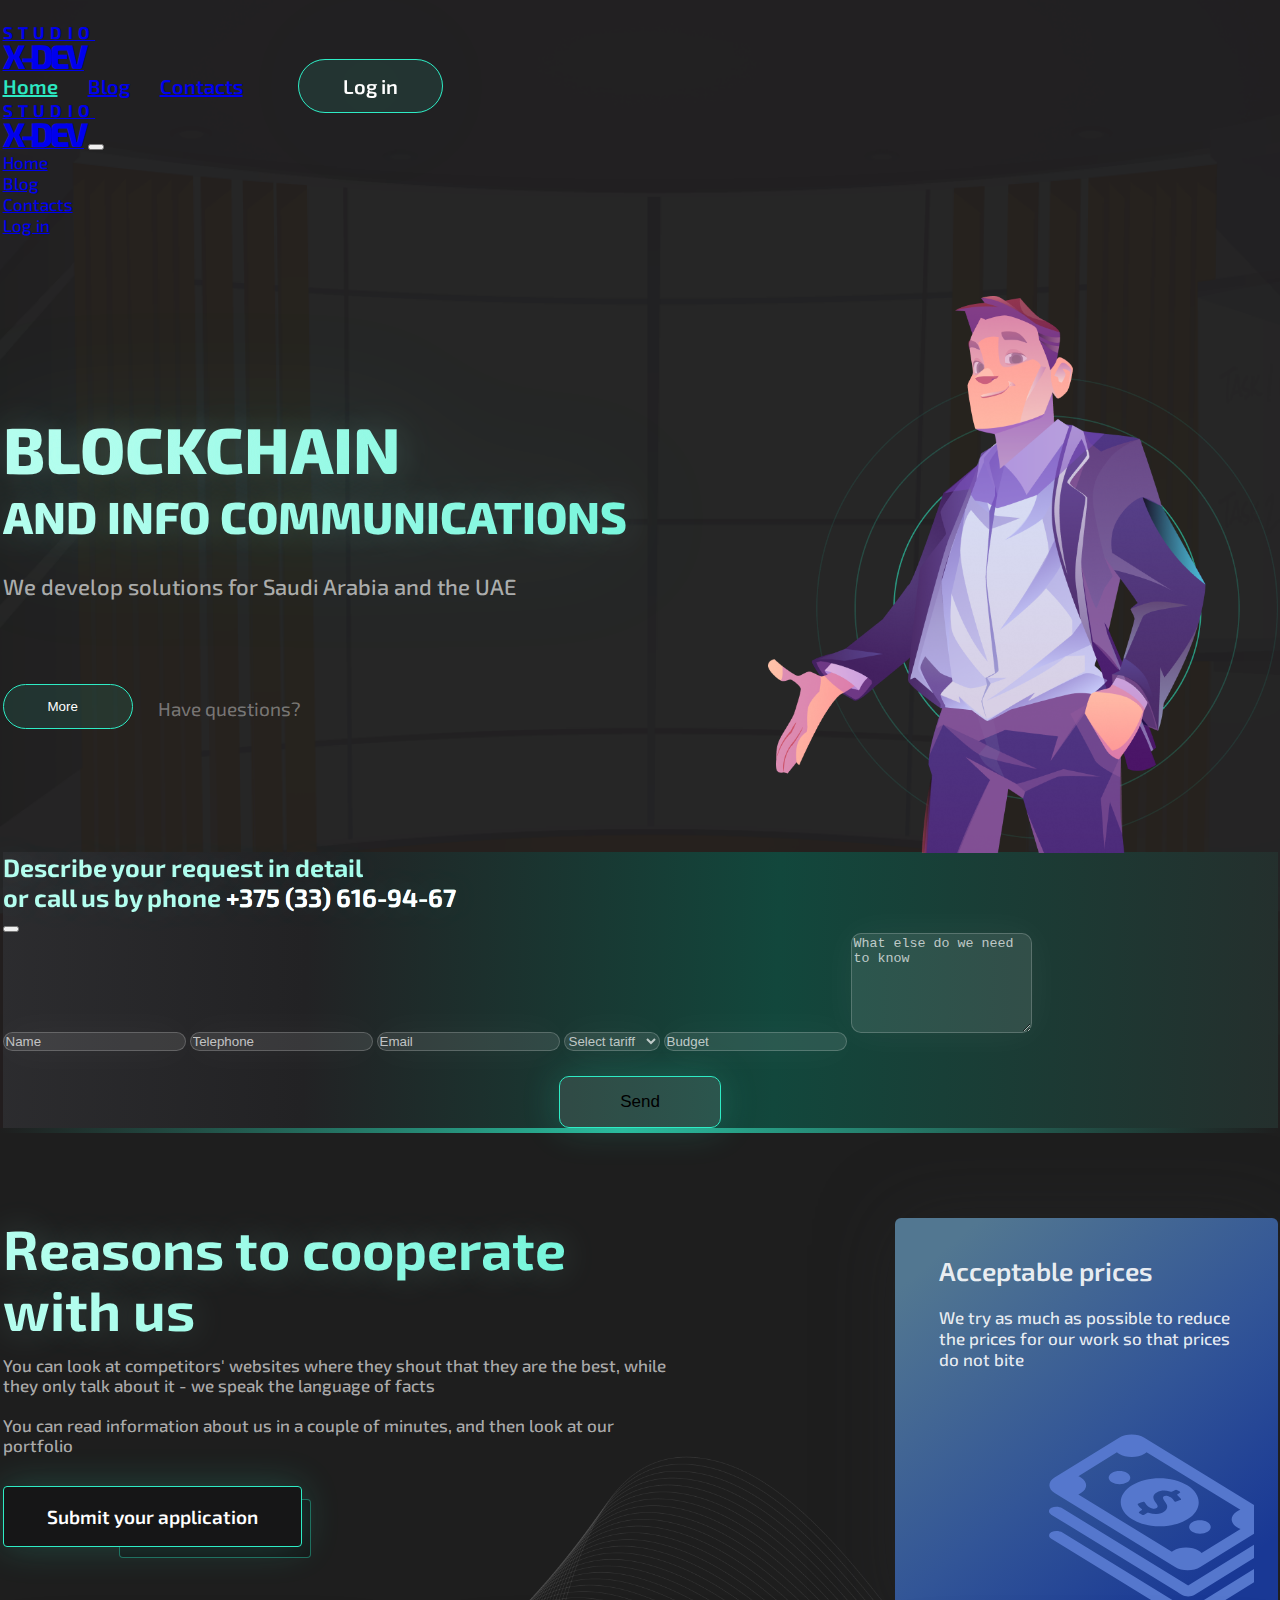
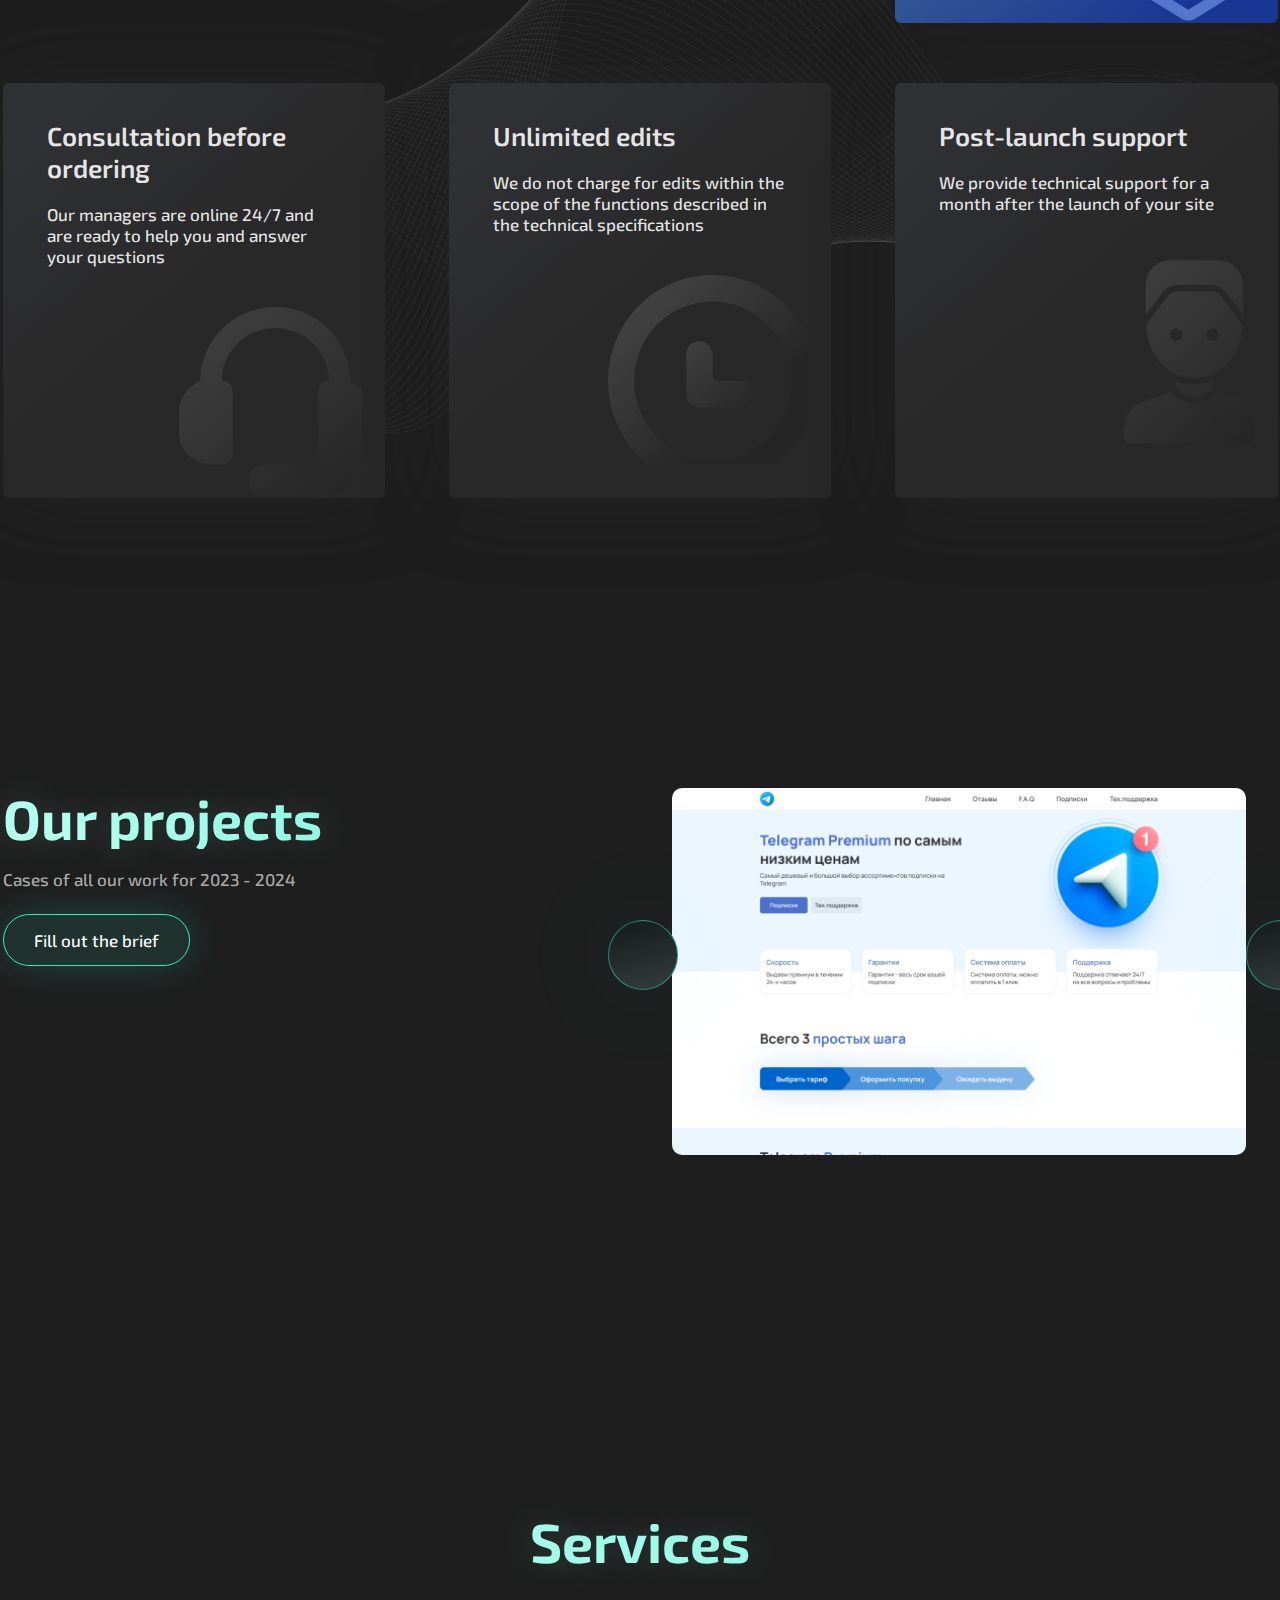
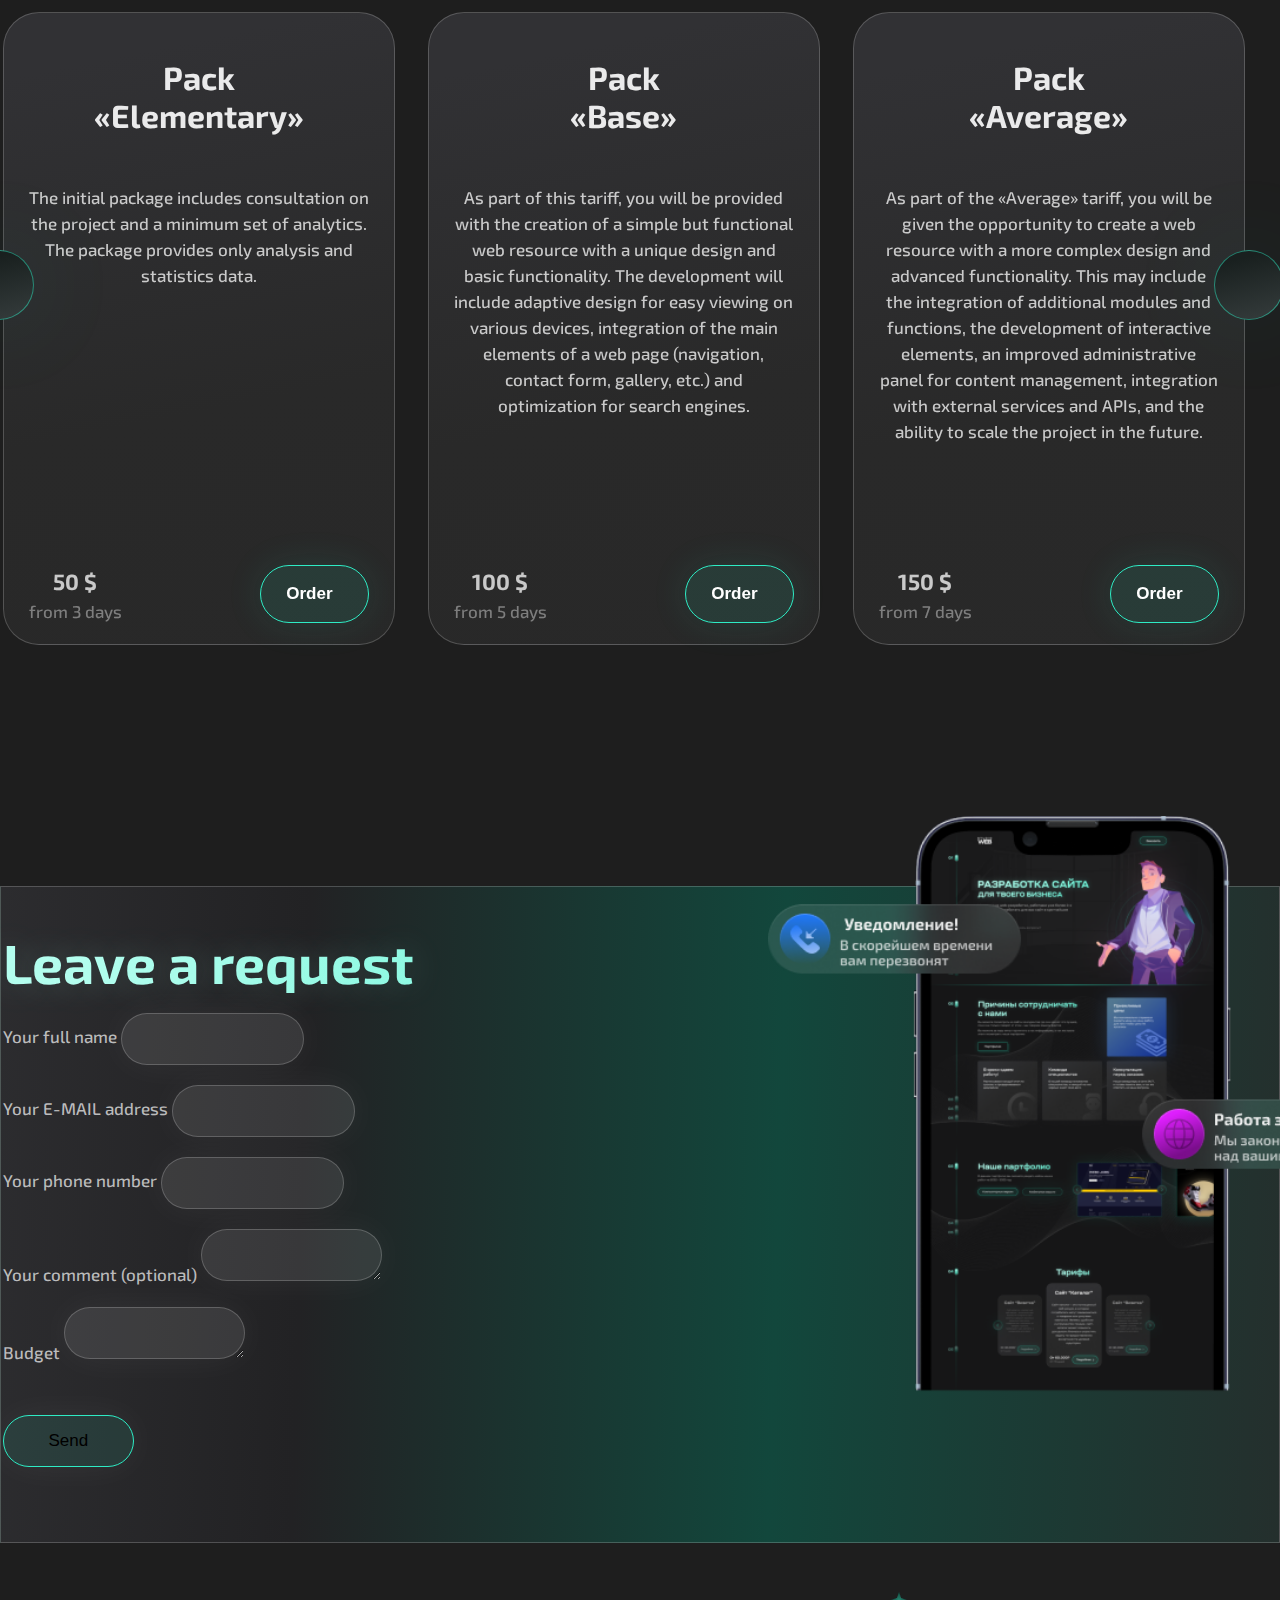
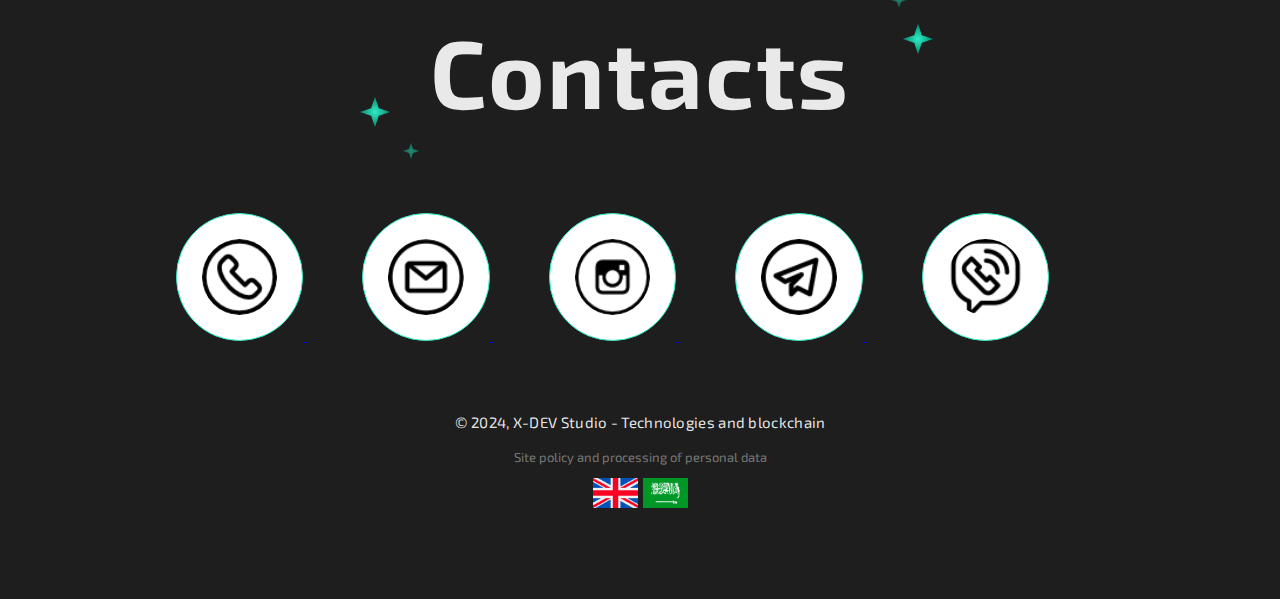
<file: index.html>
<!DOCTYPE html>
<html lang="en">

<head>
  <meta charset="UTF-8">
  <meta name="viewport" content="width=device-width, initial-scale=1.0">
  <meta http-equiv="X-UA-Compatible" content="ie=edge">
  <title>Technology and blockchain | Order service</title>
  <meta name="description"
    content="Internet marketing and online advertising agency ConvertMonster: creation of Landing Page, setting up contextual advertising, SEO analysis, effective email marketing." />
  <meta name="keywords" content="websites, development, website creation, landing page, corporate website" />
  <link rel="icon" href="img/fav.ico" type="image/x-icon">
  <link rel="preconnect" href="https://fonts.googleapis.com">
  <link rel="preconnect" href="https://fonts.gstatic.com" crossorigin>
  <link
    href="https://fonts.googleapis.com/css2?family=Exo+2:ital,wght@0,100;0,200;0,300;0,400;0,500;0,600;0,700;0,800;0,900;1,100;1,200;1,300;1,400;1,500;1,600;1,700;1,800;1,900&display=swap"
    rel="stylesheet">
  <link rel="stylesheet" href="https://cdnjs.cloudflare.com/ajax/libs/font-awesome/6.4.0/css/all.min.css"
    integrity="sha512-iecdLmaskl7CVkqkXNQ/ZH/XLlvWZOJyj7Yy7tcenmpD1ypASozpmT/E0iPtmFIB46ZmdtAc9eNBvH0H/ZpiBw=="
    crossorigin="anonymous" referrerpolicy="no-referrer" />
  <link href="https://cdn.jsdelivr.net/npm/bootstrap@5.3.0-alpha1/dist/css/bootstrap.min.css" rel="stylesheet"
    integrity="sha384-GLhlTQ8iRABdZLl6O3oVMWSktQOp6b7In1Zl3/Jr59b6EGGoI1aFkw7cmDA6j6gD" crossorigin="anonymous">
  <link rel="stylesheet" href="css/reset.css">
  <link rel="stylesheet" href="css/slick.css">
  <link rel="stylesheet" href="css/jquery.fancybox.css">
  <link rel="stylesheet" href="css/style.css">
</head>

<body>
  <section class="main">
    <div class="wrapper">
      <div class="row">
        <div class="col-12">
          <div class="container">
            <header class="header">
              <div class="header-inner">
                <nav class="navbar navbar-dark bg-dark fixed-top">
                  <div class="container-fluid">
                    <a class="navbar-brand logo" href="https://x-dev.website/">Studio <br><span>x-dev</span></a>
                    <div class="menu-inner">
                      <ul class="menu-list">
                        <li class="menu-list-item">
                          <a class="nav-link active-menu" aria-current="page" href="index.html" id="main">Home</a>
                        </li>
                        <li class="menu-list-item">
                          <a class="nav-link" href="blog.html">Blog</a>
                        </li>
                        <li class="menu-list-item">
                          <a class="nav-link" href="#" id="contacts">Contacts</a>
                        </li>
                        <li class="menu-list-item">
                          <a href="#" class="header-phone">Log in</a>
                        </li>
                      </ul>
                    </div>
                    <button class="navbar-toggler menu-toggle" type="button" data-bs-toggle="offcanvas"
                      data-bs-target="#offcanvasDarkNavbar" aria-controls="offcanvasDarkNavbar">
                      <span class="navbar-toggler-icon"></span>
                    </button>
                    <div class="offcanvas offcanvas-end text-bg-dark" tabindex="-1" id="offcanvasDarkNavbar"
                      aria-labelledby="offcanvasDarkNavbarLabel">
                      <div class="offcanvas-header">
                        <a class="navbar-brand logo" href="https://x-dev.website/">Studio <br><span>x-dev</span></a>
                        <button type="button" class="btn-close btn-close-white" data-bs-dismiss="offcanvas"
                          aria-label="Close"></button>
                      </div>
                      <div class="offcanvas-body">
                        <ul class="navbar-nav justify-content-end flex-grow-1 pe-3">
                          <li class="nav-item">
                            <a class="nav-link active" aria-current="page" href="index.html">Home</a>
                          </li>
                          <li class="nav-item">
                            <a class="nav-link" href="blog.html">Blog</a>
                          </li>
                          <li class="nav-item">
                            <a class="nav-link" href="#">Contacts</a>
                          </li>
                          <li class="nav-item">
                            <a class="nav-link button header-button" href="#">Log in</a>
                          </li>
                        </ul>
                      </div>
                    </div>
                  </div>
                </nav>
                <div class="main-content">
                  <div class="main-info">
                    <h1>BLOCKCHAIN <br> <span>AND INFO COMMUNICATIONS</span></h1>
                    <p>We develop solutions for Saudi Arabia and the UAE</p>
                    <div class="info-order">
                      <button type="button" class="button main-button" data-bs-toggle="modal"
                        data-bs-target="#callbackModal">More <i class="fa-solid fa-angle-right fa-beat"
                          style="color: #ffffff;"></i></button>
                      <p><a href="#">Have questions?</a></p>
                    </div>
                  </div>
                  <div class="main-banner">
                    <img src="img/man.png" alt="Сайты на зака в Минске">
                  </div>
                </div>
              </div>
            </header>
            <!-- Модальное окно -->
            <div class="modal fade" id="callbackModal" tabindex="-1" aria-labelledby="callbackModalLabel"
              aria-hidden="true">
              <div class="modal-dialog">
                <div class="modal-content main-modal-content">
                  <div class="modal-header main-modal-header">
                    <p>Describe your request in detail <br> or call us by phone <a href="tel:+375336169467">+375
                        (33) 616-94-67</a></p>
                    <button type="button" class="btn-close" data-bs-dismiss="modal" aria-label="Закрыть"></button>
                  </div>
                  <div class="modal-body main-modal-body">
                    <form class="header-form">
                      <input type="text" class="form-control" placeholder="Name" aria-label="Name">
                      <input type="tel" class="form-control" placeholder="Telephone" aria-label="Telephone">
                      <input type="email" class="form-control" id="floatingInput" placeholder="Email">
                      <select class="form-select" id="floatingSelect" aria-label="Floating label select example">
                        <option selected>Select tariff</option>
                        <option>Elementary</option>
                        <option>Base</option>
                        <option>Average</option>
                        <option>Professional</option>
                        <option>Maximum</option>
                      </select>
                      <input type="text" class="form-control" placeholder="Budget" aria-label="Budget">
                      <textarea class="form-control" placeholder="What else do we need to know" id="floatingTextarea2"
                        style="height: 100px"></textarea>
                      <button type="button" class="btn btn-secondary">Send</button>
                    </form>
                  </div>
                </div>
              </div>
            </div>
          </div>
        </div>
      </div>
    </div>
  </section>
  <section class="specail-border"></section>
  <section class="reasons">
    <div class="row">
      <div class="col-12">
        <div class="container">
          <div class="reasons-inner">
            <div class="reasons-top">
              <div class="reasons-info">
                <h2>Reasons to cooperate with us</h2>
                <p>You can look at competitors' websites where they shout that they are the best, while they only talk about it
                  - we speak the language of facts</p>
                <p>You can read information about us in a couple of minutes, and then look at our portfolio
                </p>
                <a href="#" class="reasons-button" id="me-order">Submit your application</a>
              </div>
              <div class="reasons-card">
                <div class="card-inner">
                  <h4>Acceptable prices</h4>
                  <p>We try as much as possible to reduce the prices for our work so that prices do not bite</p>
                  <img src="img/price.svg" alt="Цены на создание сайта">
                </div>
              </div>
            </div>
            <div class="reasons-bottom">
              <div class="reasons-card">
                <div class="card-inner">
                  <h4>Consultation before ordering</h4>
                  <p>Our managers are online 24/7 and are ready to help you and answer your questions</p>
                  <img src="img/consult.svg" alt="Этапы разработки сайта" class="consult">
                </div>
              </div>
              <div class="reasons-card">
                <div class="card-inner">
                  <h4>Unlimited edits</h4>
                  <p>We do not charge for edits within the scope of the functions described in the technical specifications</p>
                  <img src="img/time.svg" alt="Создание веб сайта" class="time">
                </div>
              </div>
              <div class="reasons-card">
                <div class="card-inner">
                  <h4>Post-launch support</h4>
                  <p>We provide technical support for a month after the launch of your site</p>
                  <img src="img/team.svg" alt="Создание сайта с нуля" class="spec">
                </div>
              </div>
            </div>
          </div>
        </div>
      </div>
    </div>
  </section>
  <section class="partfolio">
    <div class="row">
      <div class="col-12">
        <div class="container">
          <div class="partfolio-inner">
            <div class="partfolio-info">
              <h2>Our projects</h2>
              <p>Cases of all our work for 2023 - 2024</p>
              <a href="#" class="button partfolio-button" target="_blank">Fill out the brief</a>
            </div>
            <div class="partfolio-card">
              <div class="partfolio-slider">
                <div class="partfolio-slider-item"><img src="img/partfolio/partfilio_1.jpg"
                    alt="Заказать разработку сайта"></div>
                <div class="partfolio-slider-item"><img src="img/partfolio/partfilio_2.jpg"
                    alt="Заказать разработку сайта"></div>
                <div class="partfolio-slider-item"><img src="img/partfolio/partfilio_3.jpg"
                    alt="Заказать разработку сайта"></div>
                <div class="partfolio-slider-item"><img src="img/partfolio/partfilio_4.jpg"
                    alt="Заказать разработку сайта"></div>
                <div class="partfolio-slider-item"><img src="img/partfolio/partfilio_5.jpg"
                    alt="Заказать разработку сайта"></div>
                <div class="partfolio-slider-item"><img src="img/partfolio/partfilio_6.jpg"
                    alt="Заказать разработку сайта"></div>
                <div class="partfolio-slider-item"><img src="img/partfolio/partfilio_7.jpg"
                    alt="Заказать разработку сайта"></div>
              </div>
              <a href="#" target="_blank" class="button partfolio-button mob-button">Fill out the brief</a>
            </div>
          </div>
          <div class="rates-inner">
            <h2>Services</h2>
            <div class="rates-slider">
              <div class="rates-slider-item">
                <div class="rates-card">
                  <div class="rates-card-inner">
                    <h3>Pack <br> «Elementary»</h3>
                    <p>The initial package includes consultation on the project and a minimum set of analytics. The package provides only analysis and statistics data.</p>
                    <div class="rates-card-order">
                      <div class="rates-card-cost">
                        <p>50 $</p>
                        <span>from 3 days</span>
                      </div>
                      <button type="button" class="button rates-button" data-bs-toggle="modal"
                      data-bs-target="#callbackModal">Order <i class="fa-solid fa-angle-right fa-beat rates-fav"
                          style="color: #ffffff;"></i></button>
                    </div>
                  </div>
                </div>
              </div>
              <div class="rates-slider-item">
                <div class="rates-card">
                  <div class="rates-card-inner">
                    <h3>Pack <br> «Base»</h3>
                    <p>As part of this tariff, you will be provided with the creation of a simple but functional web resource with a unique design and basic functionality. The development will include adaptive design for easy viewing on various devices, integration of the main elements of a web page (navigation, contact form, gallery, etc.) and optimization for search engines.</p>
                    <div class="rates-card-order">
                      <div class="rates-card-cost">
                        <p>100 $</p>
                        <span>from 5 days</span>
                      </div>
                      <button type="button" class="button rates-button" data-bs-toggle="modal"
                      data-bs-target="#callbackModal">Order <i class="fa-solid fa-angle-right fa-beat rates-fav"
                          style="color: #ffffff;"></i></button>
                    </div>
                  </div>
                </div>
              </div>
              <div class="rates-slider-item">
                <div class="rates-card">
                  <div class="rates-card-inner">
                    <h3>Pack <br> «Average»</h3>
                    <p>As part of the «Average» tariff, you will be given the opportunity to create a web resource with a more complex design and advanced functionality. This may include the integration of additional modules and functions, the development of interactive elements, an improved administrative panel for content management, integration with external services and APIs, and the ability to scale the project in the future.</p>
                    <div class="rates-card-order">
                      <div class="rates-card-cost">
                        <p>150 $</p>
                        <span>from 7 days</span>
                      </div>
                      <button type="button" class="button rates-button" data-bs-toggle="modal"
                      data-bs-target="#callbackModal">Order <i class="fa-solid fa-angle-right fa-beat rates-fav"
                          style="color: #ffffff;"></i></button>
                    </div>
                  </div>
                </div>
              </div>
              <div class="rates-slider-item">
                <div class="rates-card">
                  <div class="rates-card-inner">
                    <h3>Pack <br> «Professional»</h3>
                    <p>As part of the «Professional» tariff, you will be provided with a full project development cycle, starting with analysis and design, ending with testing, optimization and launch. This rate includes the development of custom solutions, integration of advanced technologies and tools, creation of a unique design taking into account all the needs and goals of the customer, as well as a high level of security and performance.</p>
                    <div class="rates-card-order">
                      <div class="rates-card-cost">
                        <p>200 $</p>
                        <span>from 7 days</span>
                      </div>
                      <button type="button" class="button rates-button" data-bs-toggle="modal"
                      data-bs-target="#callbackModal">Order <i class="fa-solid fa-angle-right fa-beat rates-fav"
                          style="color: #ffffff;"></i></button>
                    </div>
                  </div>
                </div>
              </div>
              <div class="rates-slider-item">
                <div class="rates-card">
                  <div class="rates-card-inner">
                    <h3>Pack <br> «Maximum»</h3>
                    <p>As part of the «Maximum» tariff, you will be provided with everything you need to create a project of the highest level: development of custom solutions, integration of advanced technologies and tools, creation of a unique and innovative design, high level of security and performance, as well as project scalability for future growth and development .</p>
                    <div class="rates-card-order">
                      <div class="rates-card-cost">
                        <p>300 $</p>
                        <span>from 7 days</span>
                      </div>
                      <button type="button" class="button rates-button" data-bs-toggle="modal"
                      data-bs-target="#callbackModal">Order <i class="fa-solid fa-angle-right fa-beat rates-fav"
                          style="color: #ffffff;"></i></button>
                    </div>
                  </div>
                </div>
              </div>
            </div>
          </div>
        </div>
      </div>
    </div>
  </section>
  <section class="order">
    <div class="row">
      <div class="col-12">
        <div class="container">
          <div class="order-inner">
            <div class="order-info">
              <div class="order-form-info">
                <h2>Leave a request</h2>
                <form class="row g-3 order-form">
                  <div class="col-md-6">
                    <label for="inputEmail4" class="form-label">Your full name</label>
                    <input type="email" class="form-control" id="inputEmail4">
                  </div>
                  <div class="col-md-6">
                    <label for="inputPassword4" class="form-label">Your E-MAIL address</label>
                    <input type="email" class="form-control" id="exampleInputEmail1" aria-describedby="emailHelp">
                  </div>
                  <div class="col-md-6">
                    <label for="inputEmail4" class="form-label">Your phone number</label>
                    <input type="tel" class="form-control" id="inputEmail4">
                  </div>
                  <div class="col-md-6">
                    <label for="inputPassword4" class="form-label">Your comment (optional)</label>
                    <textarea class="form-control" aria-label="С текстовым полем"></textarea>
                  </div>
                  <div class="col-md-6">
                    <label for="inputPassword4" class="form-label">Budget</label>
                    <textarea class="form-control" aria-label="С текстовым полем"></textarea>
                  </div>
                  <div class="col-md-6">
                    <button type="submit" class="btn btn-primary">Send</button>
                  </div>
                </form>
              </div>
              <div class="order-form-banner">
                <img src="img/phone.png" alt="Разработка сайтов на заказ">
              </div>
            </div>
          </div>
        </div>
      </div>
    </div>
  </section>
  <footer class="footer">
    <div class="row">
      <div class="col-12">
        <div class="container">
          <div class="footer-inner">
            <p>Contacts</p>
            <div class="social">
              <a href="tel:+375336169467">
                <img src="img/social/phone.png" alt="Агенство по разработке сайтов">
              </a>
              <a href="mailto:test@gmail.com">
                <img src="img/social/gmail.png" alt="Заказать сайт с нуля">
              </a>
              <a href="https://www.instagram.com/" target="_blank">
                <img src="img/social/instagram.png" alt="Разработка сайтов в Минске">
              </a>
              <a href="https://desktop.telegram.org/" target="_blank">
                <img src="img/social/telegram.png" alt="Создание сайтов в Минске">
              </a>
              <a href="https://www.viber.com/ru/" target="_blank">
                <img src="img/social/viber.png" alt="Создать сайт с нуля">
              </a>
            </div>
            <div class="footer-bottom">
              <p>© 2024, X-DEV Studio - Technologies and blockchain</p>
              <a href="#">Site policy and processing of personal data</a>
              <div class="lang-chec">
                <a href="index.html">
                  <img src="img/eng.png" alt="">
                </a>
                <a href="arab.html">
                  <img src="img/aravia.png" alt="">
                </a>
              </div>
            </div>
          </div>
        </div>
      </div>
    </div>
  </footer>



  <script src="https://ajax.googleapis.com/ajax/libs/jquery/3.4.1/jquery.min.js"></script>
  <script src="https://cdn.jsdelivr.net/npm/@popperjs/core@2.11.6/dist/umd/popper.min.js"
    integrity="sha384-oBqDVmMz9ATKxIep9tiCxS/Z9fNfEXiDAYTujMAeBAsjFuCZSmKbSSUnQlmh/jp3"
    crossorigin="anonymous"></script>
  <script src="https://cdn.jsdelivr.net/npm/bootstrap@5.3.0-alpha1/dist/js/bootstrap.min.js"
    integrity="sha384-mQ93GR66B00ZXjt0YO5KlohRA5SY2XofN4zfuZxLkoj1gXtW8ANNCe9d5Y3eG5eD"
    crossorigin="anonymous"></script>
  <script src="js/slick.min.js"></script>
  <script src="js/jquery.fancybox.min.js"></script>
  <script src="js/main.js"></script>
</body>

</html>
</file>
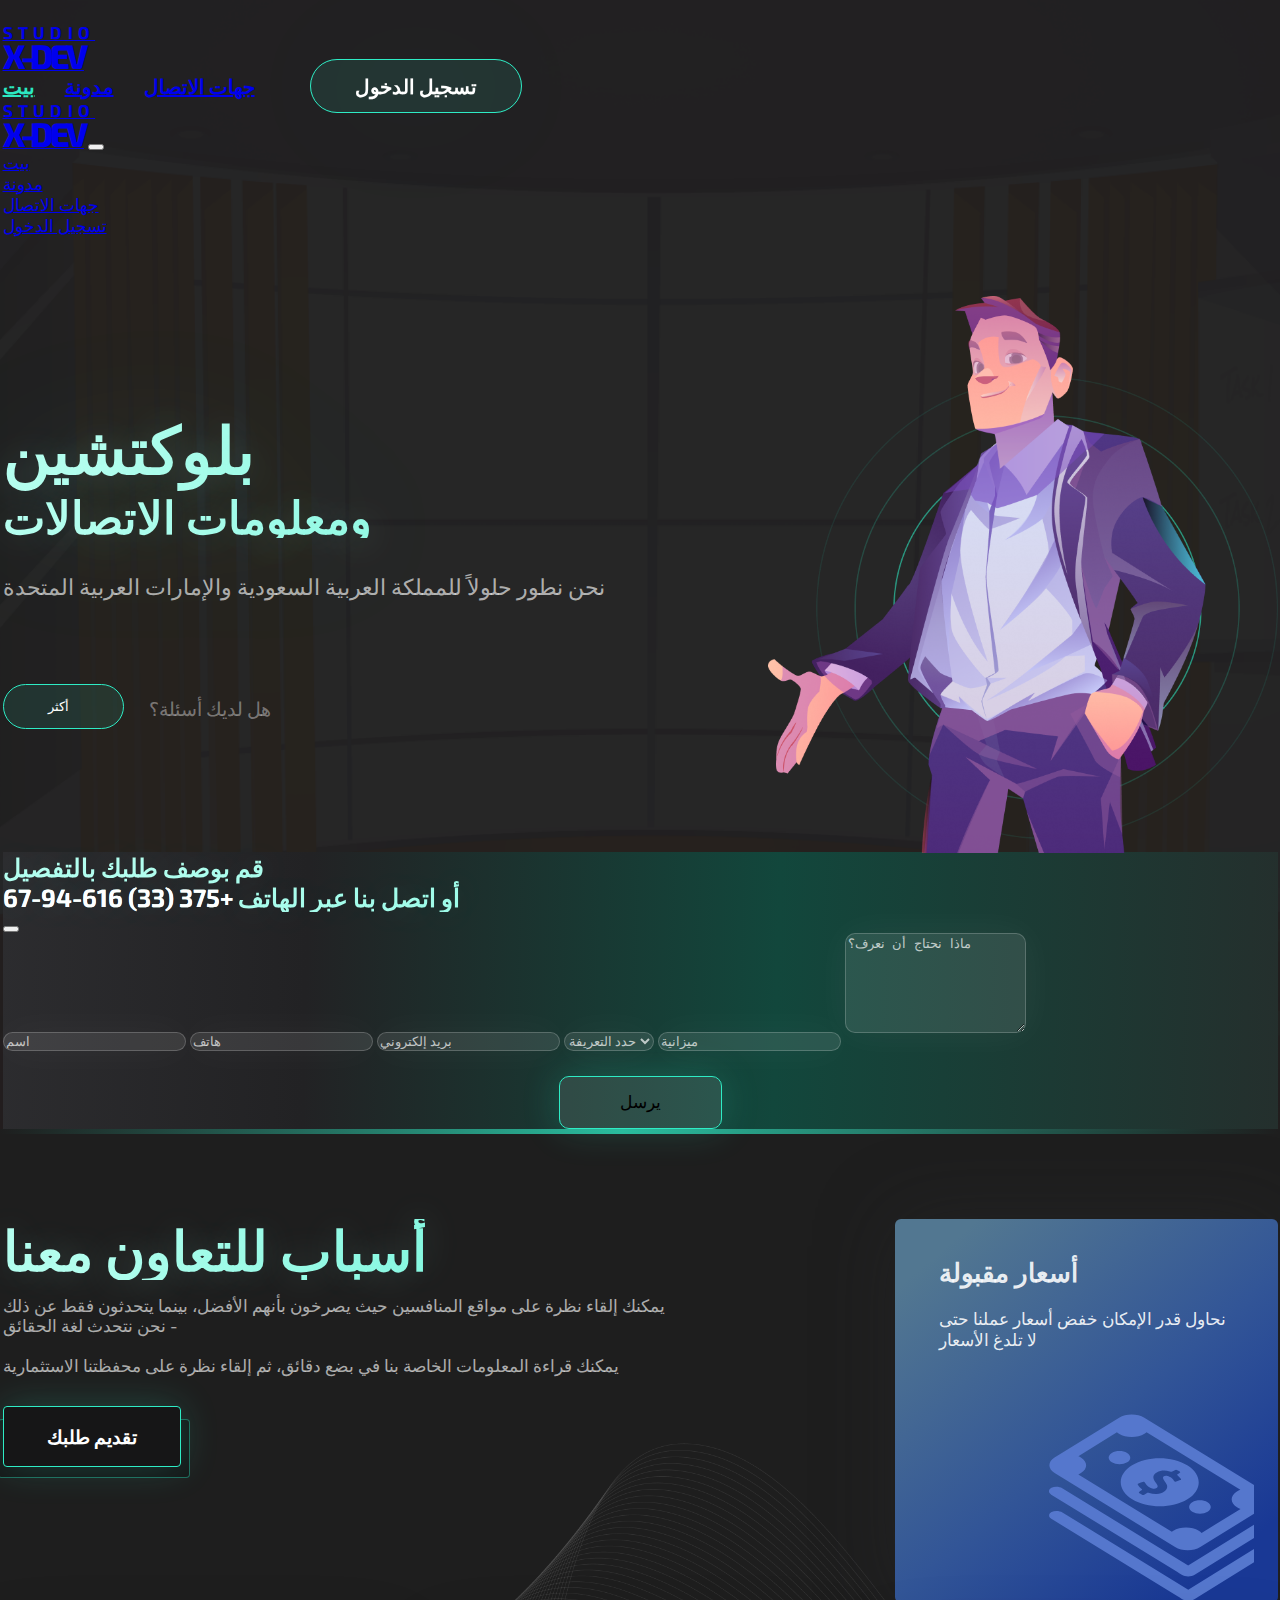
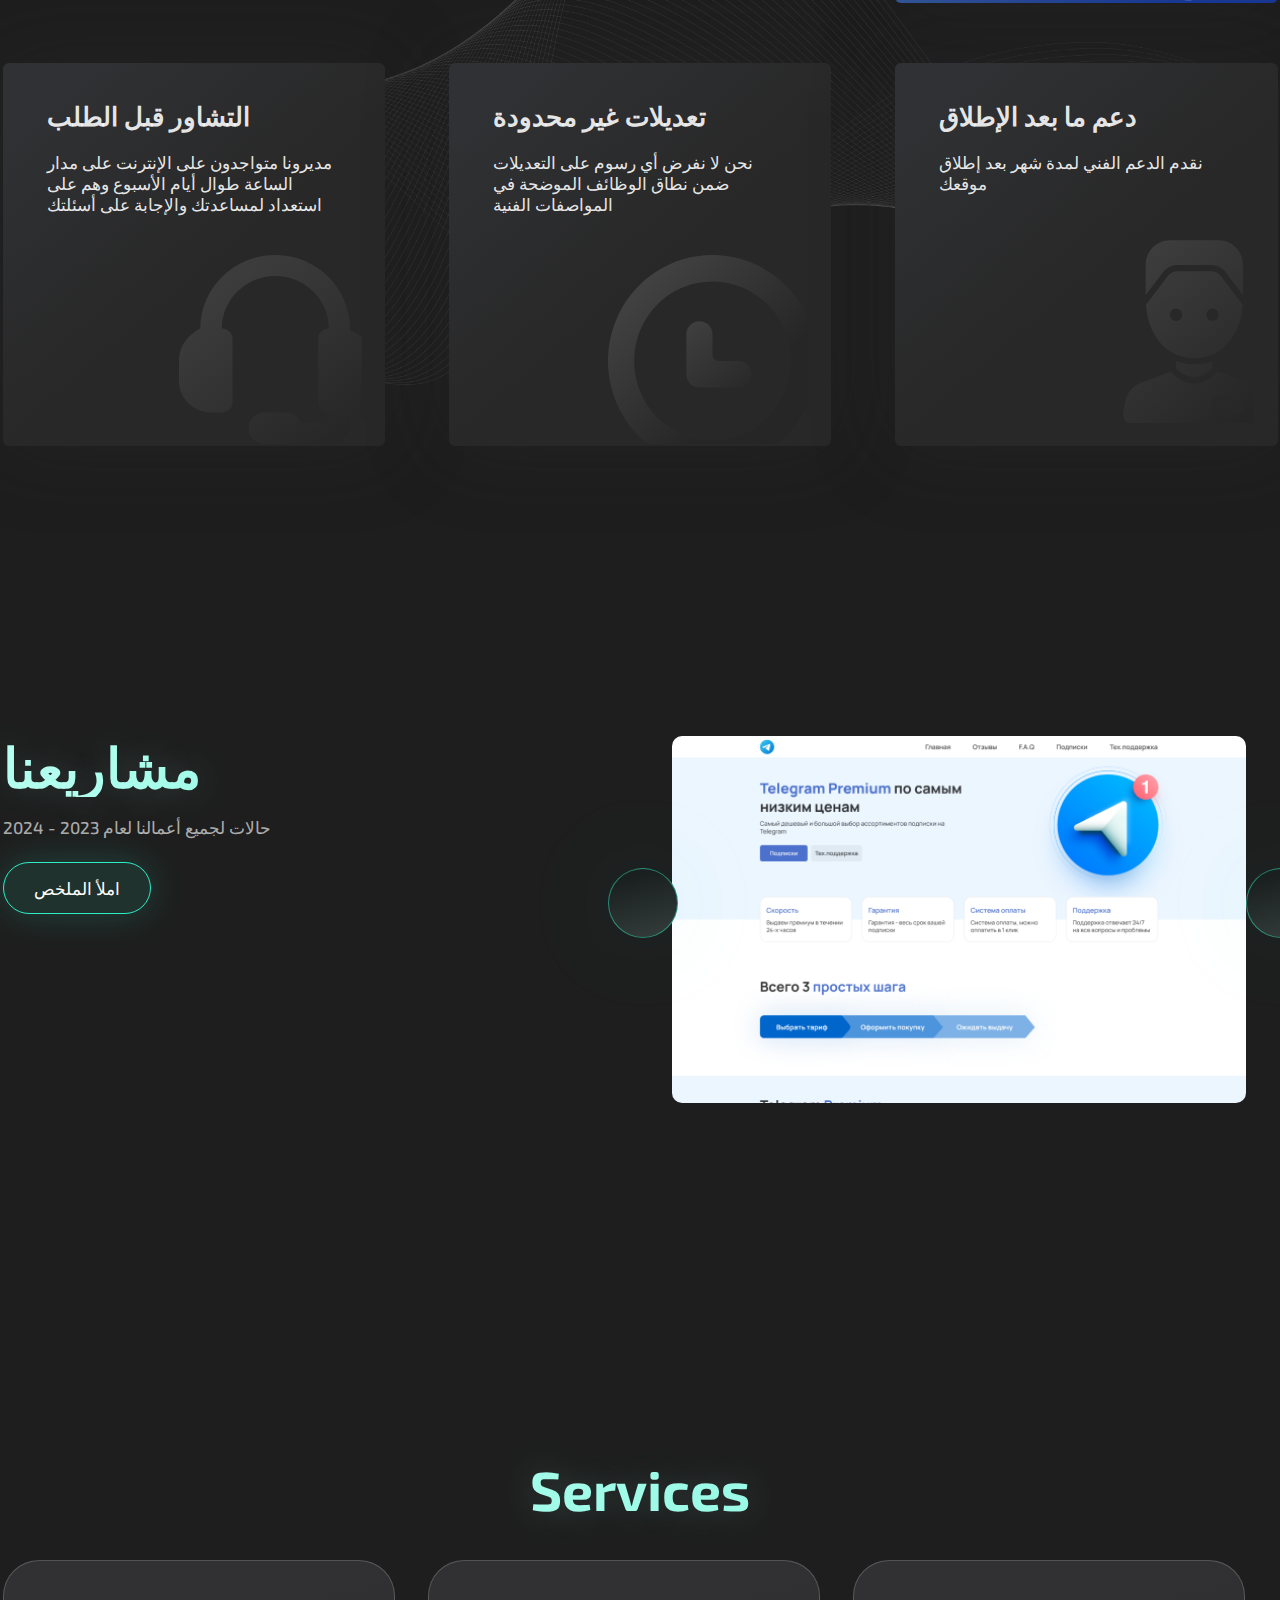
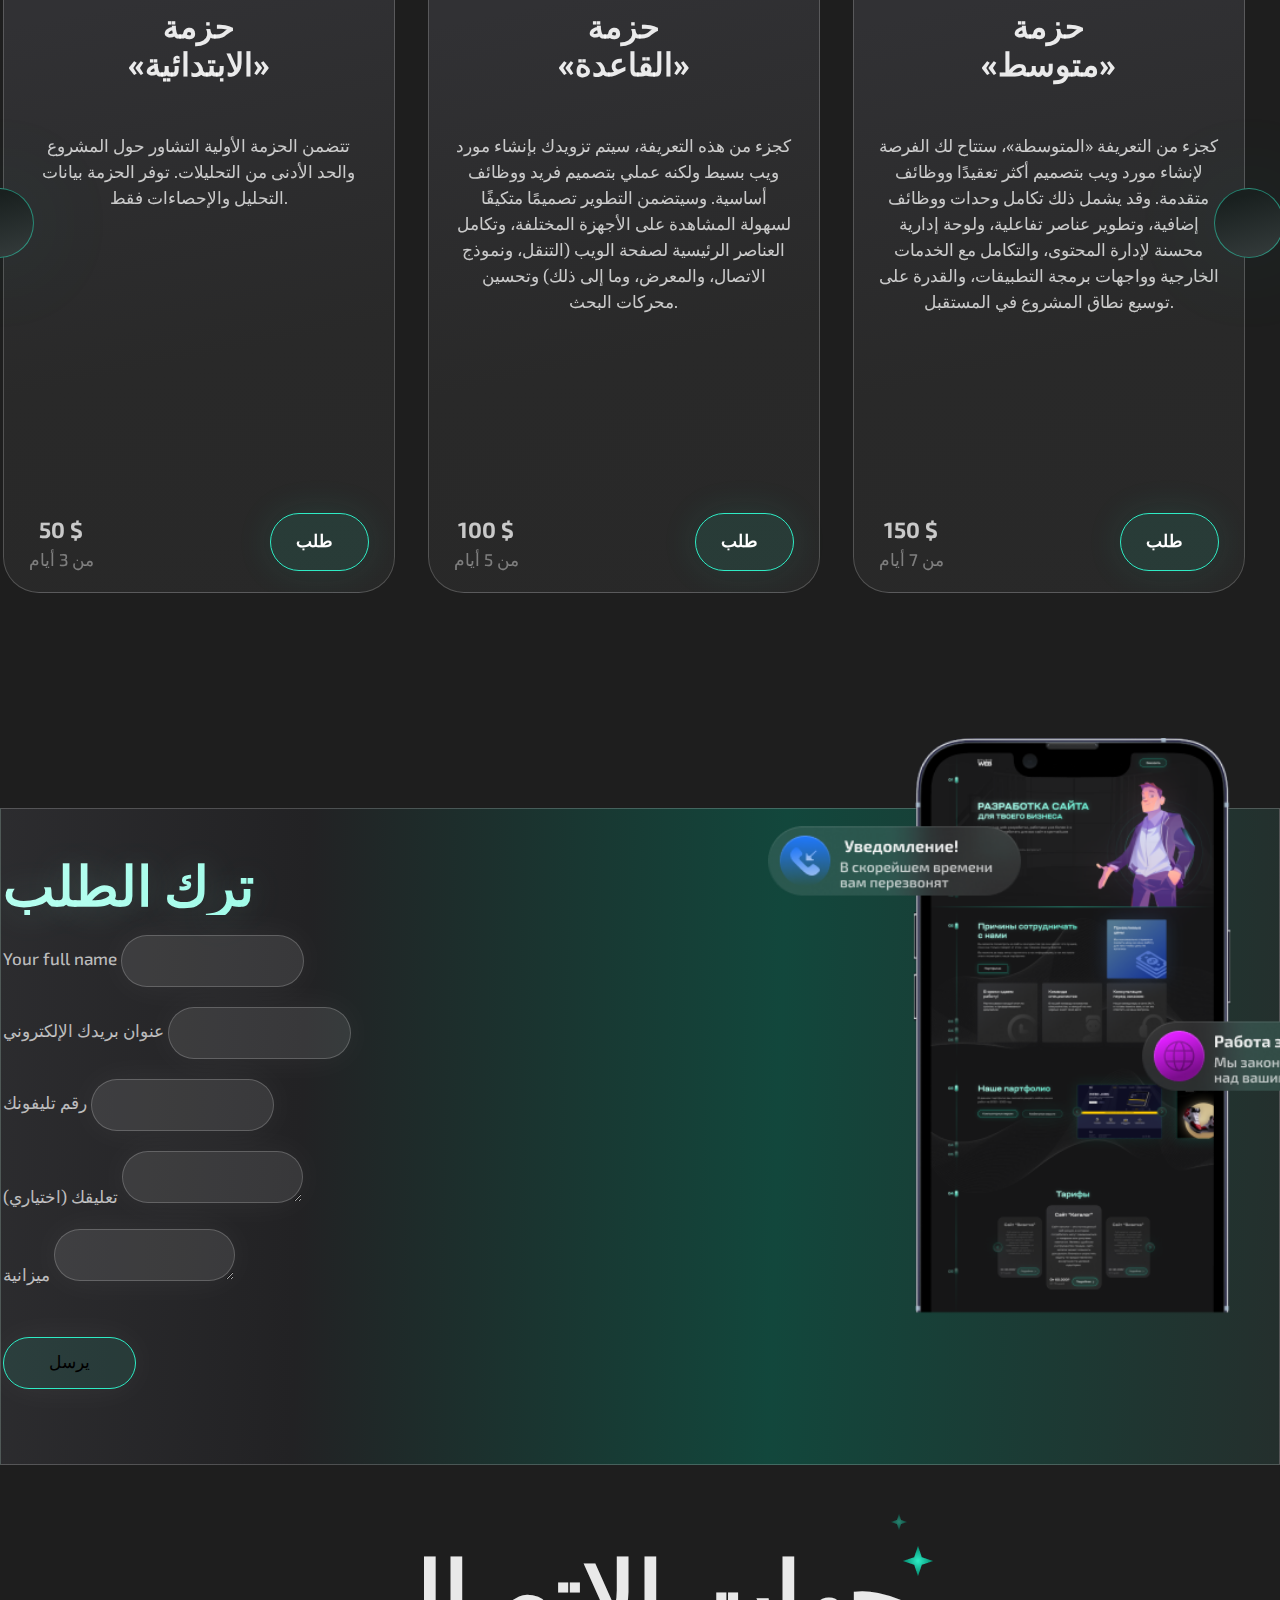
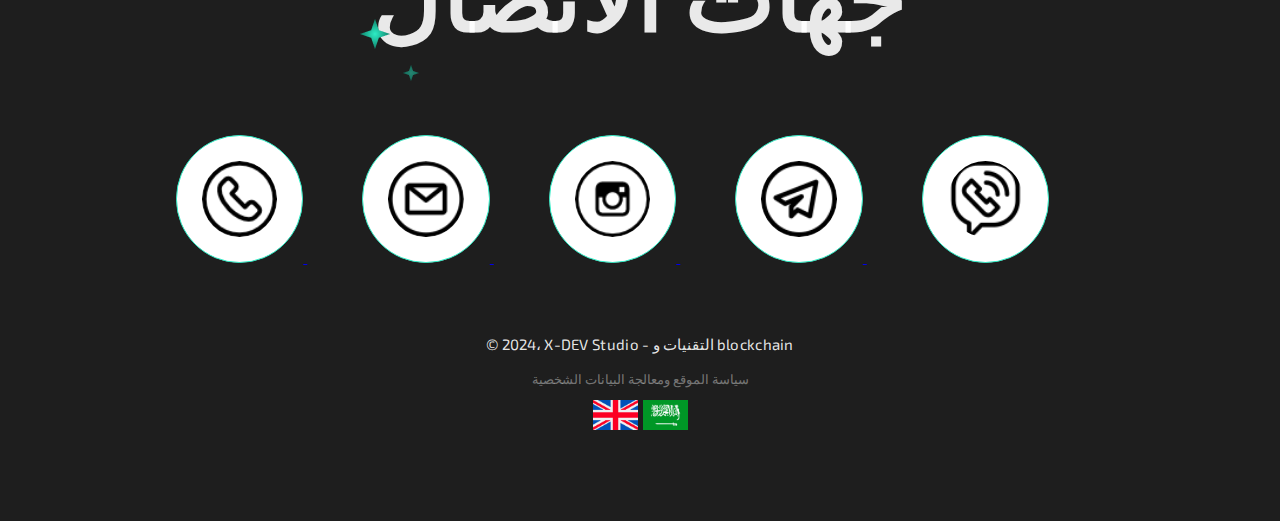
<file: arab.html>
<!DOCTYPE html>
<html lang="en">

<head>
  <meta charset="UTF-8">
  <meta name="viewport" content="width=device-width, initial-scale=1.0">
  <meta http-equiv="X-UA-Compatible" content="ie=edge">
  <title>التكنولوجيا و blockchain | خدمة الطلب</title>
  <meta name="description"
    content="Internet marketing and online advertising agency ConvertMonster: creation of Landing Page, setting up contextual advertising, SEO analysis, effective email marketing." />
  <meta name="keywords" content="websites, development, website creation, landing page, corporate website" />
  <link rel="icon" href="img/fav.ico" type="image/x-icon">
  <link rel="preconnect" href="https://fonts.googleapis.com">
  <link rel="preconnect" href="https://fonts.gstatic.com" crossorigin>
  <link
    href="https://fonts.googleapis.com/css2?family=Exo+2:ital,wght@0,100;0,200;0,300;0,400;0,500;0,600;0,700;0,800;0,900;1,100;1,200;1,300;1,400;1,500;1,600;1,700;1,800;1,900&display=swap"
    rel="stylesheet">
  <link rel="stylesheet" href="https://cdnjs.cloudflare.com/ajax/libs/font-awesome/6.4.0/css/all.min.css"
    integrity="sha512-iecdLmaskl7CVkqkXNQ/ZH/XLlvWZOJyj7Yy7tcenmpD1ypASozpmT/E0iPtmFIB46ZmdtAc9eNBvH0H/ZpiBw=="
    crossorigin="anonymous" referrerpolicy="no-referrer" />
  <link href="https://cdn.jsdelivr.net/npm/bootstrap@5.3.0-alpha1/dist/css/bootstrap.min.css" rel="stylesheet"
    integrity="sha384-GLhlTQ8iRABdZLl6O3oVMWSktQOp6b7In1Zl3/Jr59b6EGGoI1aFkw7cmDA6j6gD" crossorigin="anonymous">
  <link rel="stylesheet" href="css/reset.css">
  <link rel="stylesheet" href="css/slick.css">
  <link rel="stylesheet" href="css/jquery.fancybox.css">
  <link rel="stylesheet" href="css/style.css">
</head>

<body>
  <section class="main">
    <div class="wrapper">
      <div class="row">
        <div class="col-12">
          <div class="container">
            <header class="header">
              <div class="header-inner">
                <nav class="navbar navbar-dark bg-dark fixed-top">
                  <div class="container-fluid">
                    <a class="navbar-brand logo" href="https://x-dev.website/">Studio <br><span>x-dev</span></a>
                    <div class="menu-inner">
                      <ul class="menu-list">
                        <li class="menu-list-item">
                          <a class="nav-link active-menu" aria-current="page" href="arab.html" id="main">بيت</a>
                        </li>
                        <li class="menu-list-item">
                          <a class="nav-link" href="news.html">مدونة</a>
                        </li>
                        <li class="menu-list-item">
                          <a class="nav-link" href="#" id="contacts">جهات الاتصال</a>
                        </li>
                        <li class="menu-list-item">
                          <a href="#" class="header-phone">تسجيل الدخول</a>
                        </li>
                      </ul>
                    </div>
                    <button class="navbar-toggler menu-toggle" type="button" data-bs-toggle="offcanvas"
                      data-bs-target="#offcanvasDarkNavbar" aria-controls="offcanvasDarkNavbar">
                      <span class="navbar-toggler-icon"></span>
                    </button>
                    <div class="offcanvas offcanvas-end text-bg-dark" tabindex="-1" id="offcanvasDarkNavbar"
                      aria-labelledby="offcanvasDarkNavbarLabel">
                      <div class="offcanvas-header">
                        <a class="navbar-brand logo" href="https://x-dev.website/">Studio <br><span>x-dev</span></a>
                        <button type="button" class="btn-close btn-close-white" data-bs-dismiss="offcanvas"
                          aria-label="Close"></button>
                      </div>
                      <div class="offcanvas-body">
                        <ul class="navbar-nav justify-content-end flex-grow-1 pe-3">
                          <li class="nav-item">
                            <a class="nav-link active" aria-current="page" href="arab.html">بيت</a>
                          </li>
                          <li class="nav-item">
                            <a class="nav-link" href="news.html">مدونة</a>
                          </li>
                          <li class="nav-item">
                            <a class="nav-link" href="#">جهات الاتصال</a>
                          </li>
                          <li class="nav-item">
                            <a class="nav-link button header-button" href="#">تسجيل الدخول</a>
                          </li>
                        </ul>
                      </div>
                    </div>
                  </div>
                </nav>
                <div class="main-content">
                  <div class="main-info">
                    <h1>بلوكتشين <br> <span>ومعلومات الاتصالات</span></h1>
                    <p>نحن نطور حلولاً للمملكة العربية السعودية والإمارات العربية المتحدة</p>
                    <div class="info-order">
                      <button type="button" class="button main-button" data-bs-toggle="modal"
                        data-bs-target="#callbackModal">أكثر <i class="fa-solid fa-angle-right fa-beat"
                          style="color: #ffffff;"></i></button>
                      <p><a href="#">هل لديك أسئلة؟</a></p>
                    </div>
                  </div>
                  <div class="main-banner">
                    <img src="img/man.png" alt="Сайты на зака в Минске">
                  </div>
                </div>
              </div>
            </header>
            <!-- Модальное окно -->
            <div class="modal fade" id="callbackModal" tabindex="-1" aria-labelledby="callbackModalLabel"
              aria-hidden="true">
              <div class="modal-dialog">
                <div class="modal-content main-modal-content">
                  <div class="modal-header main-modal-header">
                    <p>قم بوصف طلبك بالتفصيل <br> أو اتصل بنا عبر الهاتف <a href="tel:+375336169467">+375
                        (33) 616-94-67</a></p>
                    <button type="button" class="btn-close" data-bs-dismiss="modal" aria-label="Закрыть"></button>
                  </div>
                  <div class="modal-body main-modal-body">
                    <form class="header-form">
                      <input type="text" class="form-control" placeholder="اسم" aria-label="اسم">
                      <input type="tel" class="form-control" placeholder="هاتف" aria-label="هاتف">
                      <input type="email" class="form-control" id="floatingInput" placeholder="بريد إلكتروني">
                      <select class="form-select" id="floatingSelect" aria-label="Floating label select example">
                        <option selected>حدد التعريفة</option>
                        <option>ابتدائي</option>
                        <option>قاعدة</option>
                        <option>متوسط</option>
                        <option>احترافي</option>
                        <option>أقصى</option>
                      </select>
                      <input type="text" class="form-control" placeholder="ميزانية" aria-label="Budget">
                      <textarea class="form-control" placeholder="ماذا نحتاج أن نعرف؟" id="floatingTextarea2"
                        style="height: 100px"></textarea>
                      <button type="button" class="btn btn-secondary">يرسل</button>
                    </form>
                  </div>
                </div>
              </div>
            </div>
          </div>
        </div>
      </div>
    </div>
  </section>
  <section class="specail-border"></section>
  <section class="reasons">
    <div class="row">
      <div class="col-12">
        <div class="container">
          <div class="reasons-inner">
            <div class="reasons-top">
              <div class="reasons-info">
                <h2>أسباب للتعاون معنا</h2>
                <p>يمكنك إلقاء نظرة على مواقع المنافسين حيث يصرخون بأنهم الأفضل، بينما يتحدثون فقط عن ذلك
                  - نحن نتحدث لغة الحقائق</p>
                <p>يمكنك قراءة المعلومات الخاصة بنا في بضع دقائق، ثم إلقاء نظرة على محفظتنا الاستثمارية
                </p>
                <a href="#" class="reasons-button" id="me-order">تقديم طلبك</a>
              </div>
              <div class="reasons-card">
                <div class="card-inner">
                  <h4>أسعار مقبولة</h4>
                  <p>نحاول قدر الإمكان خفض أسعار عملنا حتى لا تلدغ الأسعار</p>
                  <img src="img/price.svg" alt="Цены на создание сайта">
                </div>
              </div>
            </div>
            <div class="reasons-bottom">
              <div class="reasons-card">
                <div class="card-inner">
                  <h4>التشاور قبل الطلب</h4>
                  <p>مديرونا متواجدون على الإنترنت على مدار الساعة طوال أيام الأسبوع وهم على استعداد لمساعدتك والإجابة على أسئلتك</p>
                  <img src="img/consult.svg" alt="Этапы разработки сайта" class="consult">
                </div>
              </div>
              <div class="reasons-card">
                <div class="card-inner">
                  <h4>تعديلات غير محدودة</h4>
                  <p>نحن لا نفرض أي رسوم على التعديلات ضمن نطاق الوظائف الموضحة في المواصفات الفنية</p>
                  <img src="img/time.svg" alt="Создание веб сайта" class="time">
                </div>
              </div>
              <div class="reasons-card">
                <div class="card-inner">
                  <h4>دعم ما بعد الإطلاق</h4>
                  <p>نقدم الدعم الفني لمدة شهر بعد إطلاق موقعك</p>
                  <img src="img/team.svg" alt="Создание сайта с нуля" class="spec">
                </div>
              </div>
            </div>
          </div>
        </div>
      </div>
    </div>
  </section>
  <section class="partfolio">
    <div class="row">
      <div class="col-12">
        <div class="container">
          <div class="partfolio-inner">
            <div class="partfolio-info">
              <h2>مشاريعنا</h2>
              <p>حالات لجميع أعمالنا لعام 2023 - 2024</p>
              <a href="#" class="button partfolio-button" target="_blank">املأ الملخص</a>
            </div>
            <div class="partfolio-card">
              <div class="partfolio-slider">
                <div class="partfolio-slider-item"><img src="img/partfolio/partfilio_1.jpg"
                    alt="Заказать разработку сайта"></div>
                <div class="partfolio-slider-item"><img src="img/partfolio/partfilio_2.jpg"
                    alt="Заказать разработку сайта"></div>
                <div class="partfolio-slider-item"><img src="img/partfolio/partfilio_3.jpg"
                    alt="Заказать разработку сайта"></div>
                <div class="partfolio-slider-item"><img src="img/partfolio/partfilio_4.jpg"
                    alt="Заказать разработку сайта"></div>
                <div class="partfolio-slider-item"><img src="img/partfolio/partfilio_5.jpg"
                    alt="Заказать разработку сайта"></div>
                <div class="partfolio-slider-item"><img src="img/partfolio/partfilio_6.jpg"
                    alt="Заказать разработку сайта"></div>
                <div class="partfolio-slider-item"><img src="img/partfolio/partfilio_7.jpg"
                    alt="Заказать разработку сайта"></div>
              </div>
              <a href="#" target="_blank" class="button partfolio-button mob-button">املأ الملخص</a>
            </div>
          </div>
          <div class="rates-inner">
            <h2>Services</h2>
            <div class="rates-slider">
              <div class="rates-slider-item">
                <div class="rates-card">
                  <div class="rates-card-inner">
                    <h3>حزمة <br> «الابتدائية»</h3>
                    <p>تتضمن الحزمة الأولية التشاور حول المشروع والحد الأدنى من التحليلات. توفر الحزمة بيانات التحليل والإحصاءات فقط.</p>
                    <div class="rates-card-order">
                      <div class="rates-card-cost">
                        <p>50 $</p>
                        <span>من 3 أيام</span>
                      </div>
                      <button type="button" class="button rates-button" data-bs-toggle="modal"
                      data-bs-target="#callbackModal">طلب <i class="fa-solid fa-angle-right fa-beat rates-fav"
                          style="color: #ffffff;"></i></button>
                    </div>
                  </div>
                </div>
              </div>
              <div class="rates-slider-item">
                <div class="rates-card">
                  <div class="rates-card-inner">
                    <h3>حزمة <br> «القاعدة»</h3>
                    <p>كجزء من هذه التعريفة، سيتم تزويدك بإنشاء مورد ويب بسيط ولكنه عملي بتصميم فريد ووظائف أساسية. وسيتضمن التطوير تصميمًا متكيفًا لسهولة المشاهدة على الأجهزة المختلفة، وتكامل العناصر الرئيسية لصفحة الويب (التنقل، ونموذج الاتصال، والمعرض، وما إلى ذلك) وتحسين محركات البحث.</p>
                    <div class="rates-card-order">
                      <div class="rates-card-cost">
                        <p>100 $</p>
                        <span>من 5 أيام</span>
                      </div>
                      <button type="button" class="button rates-button" data-bs-toggle="modal"
                      data-bs-target="#callbackModal">طلب <i class="fa-solid fa-angle-right fa-beat rates-fav"
                          style="color: #ffffff;"></i></button>
                    </div>
                  </div>
                </div>
              </div>
              <div class="rates-slider-item">
                <div class="rates-card">
                  <div class="rates-card-inner">
                    <h3>حزمة <br> «متوسط»</h3>
                    <p>كجزء من التعريفة «المتوسطة»، ستتاح لك الفرصة لإنشاء مورد ويب بتصميم أكثر تعقيدًا ووظائف متقدمة. وقد يشمل ذلك تكامل وحدات ووظائف إضافية، وتطوير عناصر تفاعلية، ولوحة إدارية محسنة لإدارة المحتوى، والتكامل مع الخدمات الخارجية وواجهات برمجة التطبيقات، والقدرة على توسيع نطاق المشروع في المستقبل.</p>
                    <div class="rates-card-order">
                      <div class="rates-card-cost">
                        <p>150 $</p>
                        <span>من 7 أيام</span>
                      </div>
                      <button type="button" class="button rates-button" data-bs-toggle="modal"
                      data-bs-target="#callbackModal">طلب <i class="fa-solid fa-angle-right fa-beat rates-fav"
                          style="color: #ffffff;"></i></button>
                    </div>
                  </div>
                </div>
              </div>
              <div class="rates-slider-item">
                <div class="rates-card">
                  <div class="rates-card-inner">
                    <h3>حزمة <br> «المحترفة»</h3>
                    <p>كجزء من التعريفة «الاحترافية»، سيتم تزويدك بدورة تطوير كاملة للمشروع، بدءًا من التحليل والتصميم، وانتهاءً بالاختبار والتحسين والإطلاق. يشمل هذا المعدل تطوير حلول مخصصة، ودمج التقنيات والأدوات المتقدمة، وإنشاء تصميم فريد مع مراعاة جميع احتياجات وأهداف العميل، فضلاً عن مستوى عالٍ من الأمان والأداء.</p>
                    <div class="rates-card-order">
                      <div class="rates-card-cost">
                        <p>200 $</p>
                        <span>من 7 أيام</span>
                      </div>
                      <button type="button" class="button rates-button" data-bs-toggle="modal"
                      data-bs-target="#callbackModal">طلب <i class="fa-solid fa-angle-right fa-beat rates-fav"
                          style="color: #ffffff;"></i></button>
                    </div>
                  </div>
                </div>
              </div>
              <div class="rates-slider-item">
                <div class="rates-card">
                  <div class="rates-card-inner">
                    <h3>حزمة <br> «الحد الأقصى»</h3>
                    <p>كجزء من تعرفة «الحد الأقصى»، سيتم تزويدك بكل ما تحتاجه لإنشاء مشروع على أعلى مستوى: تطوير حلول مخصصة، وتكامل التقنيات والأدوات المتقدمة، وإنشاء تصميم فريد ومبتكر، ومستوى عالٍ من الأمان والأداء، بالإضافة إلى قابلية تطوير المشروع لتحقيق النمو والتطوير في المستقبل.</p>
                    <div class="rates-card-order">
                      <div class="rates-card-cost">
                        <p>300 $</p>
                        <span>من 7 أيام</span>
                      </div>
                      <button type="button" class="button rates-button" data-bs-toggle="modal"
                      data-bs-target="#callbackModal">طلب <i class="fa-solid fa-angle-right fa-beat rates-fav"
                          style="color: #ffffff;"></i></button>
                    </div>
                  </div>
                </div>
              </div>
            </div>
          </div>
        </div>
      </div>
    </div>
  </section>
  <section class="order">
    <div class="row">
      <div class="col-12">
        <div class="container">
          <div class="order-inner">
            <div class="order-info">
              <div class="order-form-info">
                <h2>ترك الطلب</h2>
                <form class="row g-3 order-form">
                  <div class="col-md-6">
                    <label for="inputEmail4" class="form-label">Your full name</label>
                    <input type="email" class="form-control" id="inputEmail4">
                  </div>
                  <div class="col-md-6">
                    <label for="inputPassword4" class="form-label">عنوان بريدك  الإلكتروني</label>
                    <input type="email" class="form-control" id="exampleInputEmail1" aria-describedby="emailHelp">
                  </div>
                  <div class="col-md-6">
                    <label for="inputEmail4" class="form-label">رقم تليفونك</label>
                    <input type="tel" class="form-control" id="inputEmail4">
                  </div>
                  <div class="col-md-6">
                    <label for="inputPassword4" class="form-label">تعليقك (اختياري)</label>
                    <textarea class="form-control" aria-label="С текстовым полем"></textarea>
                  </div>
                  <div class="col-md-6">
                    <label for="inputPassword4" class="form-label">ميزانية</label>
                    <textarea class="form-control" aria-label="С текстовым полем"></textarea>
                  </div>
                  <div class="col-md-6">
                    <button type="submit" class="btn btn-primary">يرسل</button>
                  </div>
                </form>
              </div>
              <div class="order-form-banner">
                <img src="img/phone.png" alt="Разработка сайтов на заказ">
              </div>
            </div>
          </div>
        </div>
      </div>
    </div>
  </section>
  <footer class="footer">
    <div class="row">
      <div class="col-12">
        <div class="container">
          <div class="footer-inner">
            <p>جهات الاتصال</p>
            <div class="social">
              <a href="tel:+375336169467">
                <img src="img/social/phone.png" alt="Агенство по разработке сайтов">
              </a>
              <a href="mailto:test@gmail.com">
                <img src="img/social/gmail.png" alt="Заказать сайт с нуля">
              </a>
              <a href="https://www.instagram.com/" target="_blank">
                <img src="img/social/instagram.png" alt="Разработка сайтов в Минске">
              </a>
              <a href="https://desktop.telegram.org/" target="_blank">
                <img src="img/social/telegram.png" alt="Создание сайтов в Минске">
              </a>
              <a href="https://www.viber.com/ru/" target="_blank">
                <img src="img/social/viber.png" alt="Создать сайт с нуля">
              </a>
            </div>
            <div class="footer-bottom">
              <p>© 2024، X-DEV Studio - التقنيات و blockchain</p>
              <a href="#">سياسة الموقع ومعالجة البيانات الشخصية</a>
              <div class="lang-chec">
                <a href="index.html">
                  <img src="img/eng.png" alt="">
                </a>
                <a href="arab.html">
                  <img src="img/aravia.png" alt="">
                </a>
              </div>
            </div>
          </div>
        </div>
      </div>
    </div>
  </footer>



  <script src="https://ajax.googleapis.com/ajax/libs/jquery/3.4.1/jquery.min.js"></script>
  <script src="https://cdn.jsdelivr.net/npm/@popperjs/core@2.11.6/dist/umd/popper.min.js"
    integrity="sha384-oBqDVmMz9ATKxIep9tiCxS/Z9fNfEXiDAYTujMAeBAsjFuCZSmKbSSUnQlmh/jp3"
    crossorigin="anonymous"></script>
  <script src="https://cdn.jsdelivr.net/npm/bootstrap@5.3.0-alpha1/dist/js/bootstrap.min.js"
    integrity="sha384-mQ93GR66B00ZXjt0YO5KlohRA5SY2XofN4zfuZxLkoj1gXtW8ANNCe9d5Y3eG5eD"
    crossorigin="anonymous"></script>
  <script src="js/slick.min.js"></script>
  <script src="js/jquery.fancybox.min.js"></script>
  <script src="js/main.js"></script>
</body>

</html>
</file>
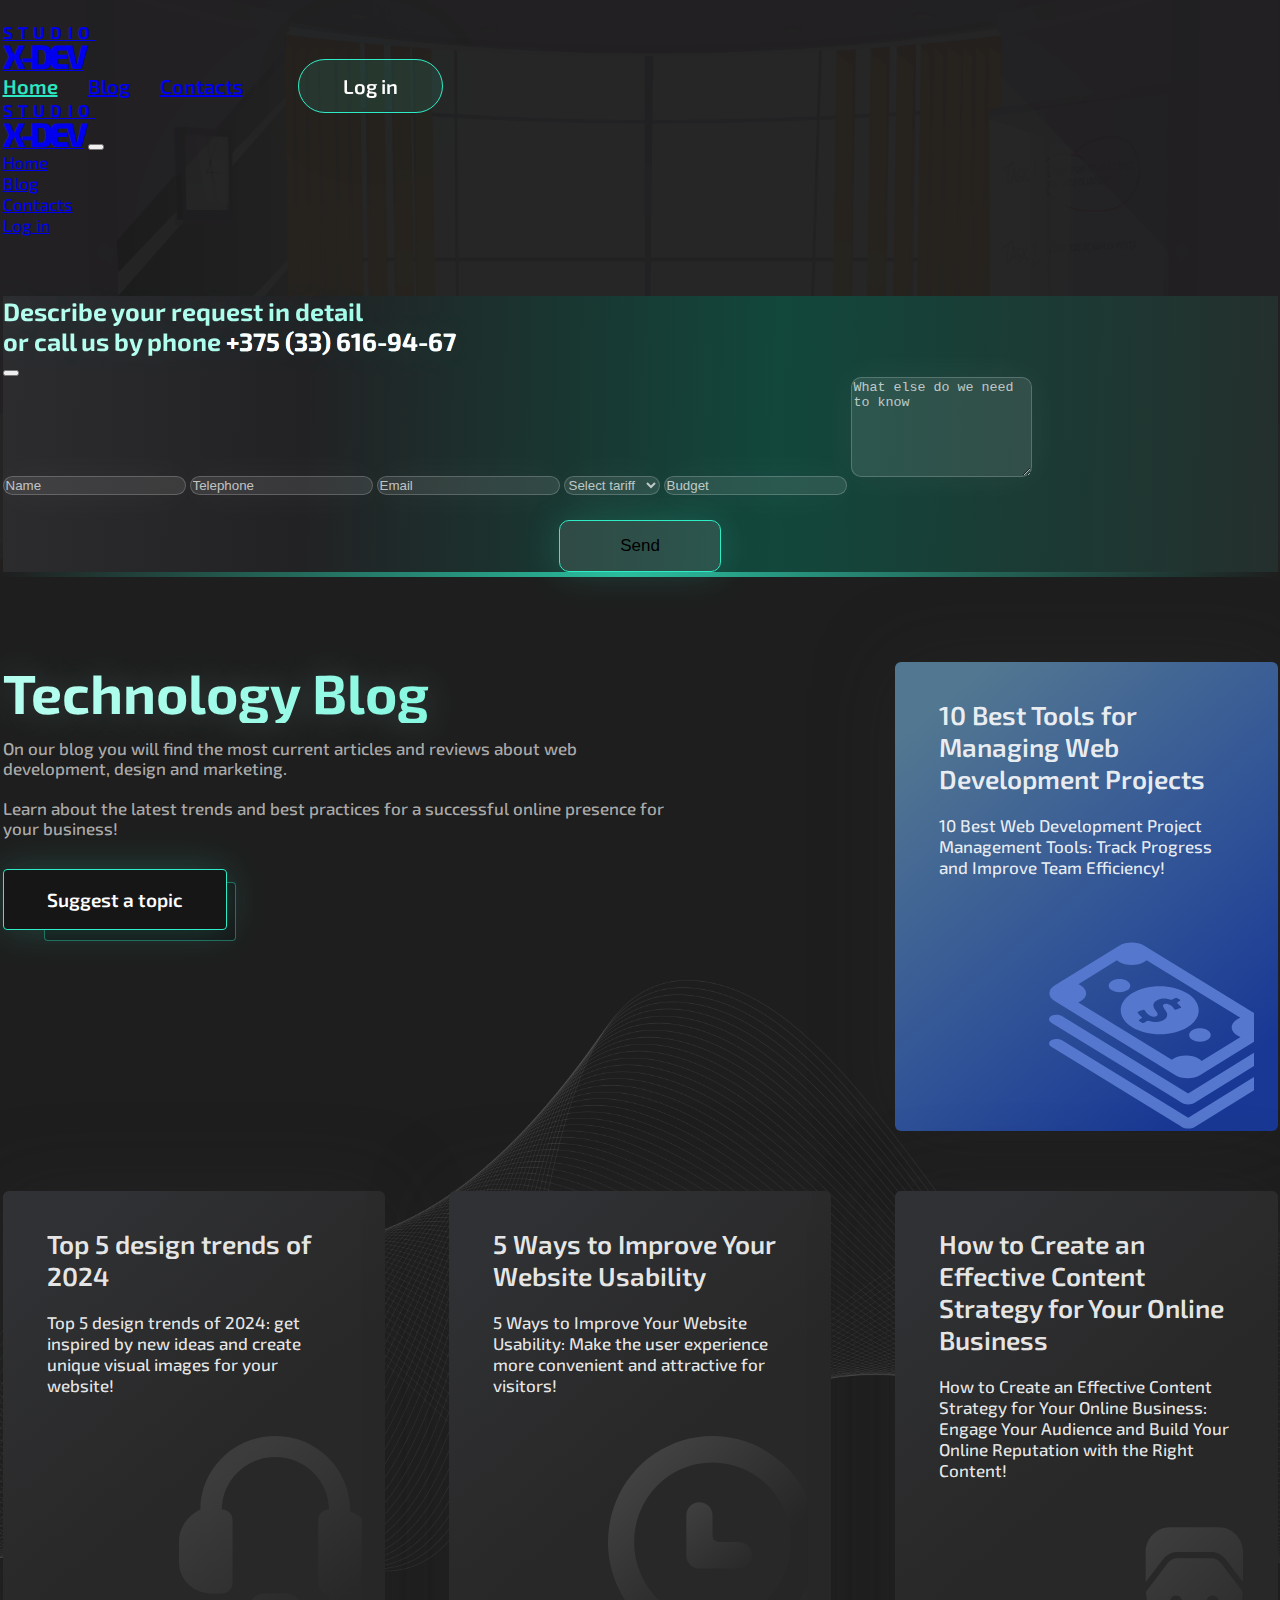
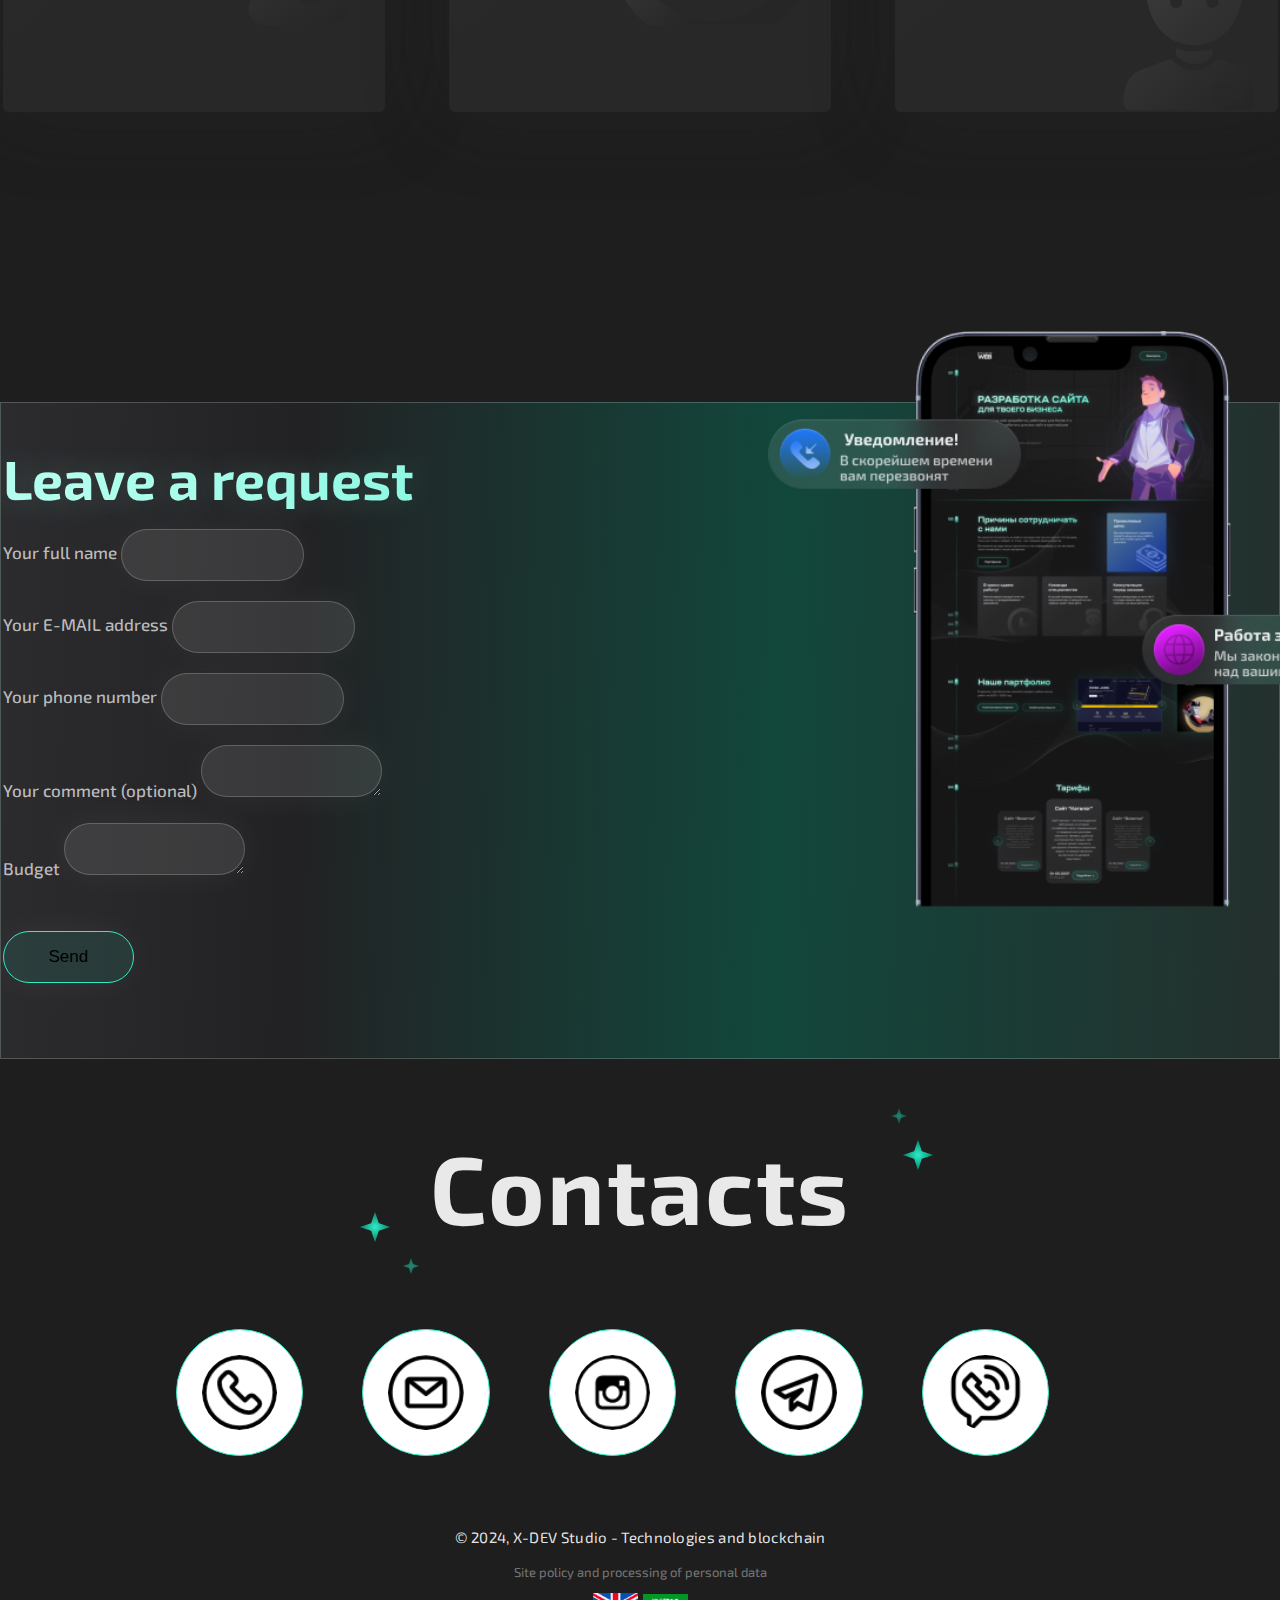
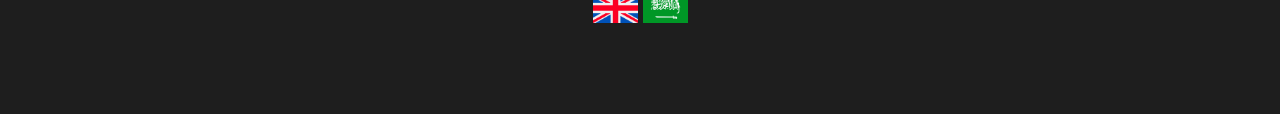
<file: blog.html>
<!DOCTYPE html>
<html lang="en">

<head>
  <meta charset="UTF-8">
  <meta name="viewport" content="width=device-width, initial-scale=1.0">
  <meta http-equiv="X-UA-Compatible" content="ie=edge">
  <title>Technology Blog | Order service</title>
  <meta name="description"
    content="Internet marketing and online advertising agency ConvertMonster: creation of Landing Page, setting up contextual advertising, SEO analysis, effective email marketing." />
  <meta name="keywords" content="websites, development, website creation, landing page, corporate website" />
  <link rel="icon" href="img/fav.ico" type="image/x-icon">
  <link rel="preconnect" href="https://fonts.googleapis.com">
  <link rel="preconnect" href="https://fonts.gstatic.com" crossorigin>
  <link
    href="https://fonts.googleapis.com/css2?family=Exo+2:ital,wght@0,100;0,200;0,300;0,400;0,500;0,600;0,700;0,800;0,900;1,100;1,200;1,300;1,400;1,500;1,600;1,700;1,800;1,900&display=swap"
    rel="stylesheet">
  <link rel="stylesheet" href="https://cdnjs.cloudflare.com/ajax/libs/font-awesome/6.4.0/css/all.min.css"
    integrity="sha512-iecdLmaskl7CVkqkXNQ/ZH/XLlvWZOJyj7Yy7tcenmpD1ypASozpmT/E0iPtmFIB46ZmdtAc9eNBvH0H/ZpiBw=="
    crossorigin="anonymous" referrerpolicy="no-referrer" />
  <link href="https://cdn.jsdelivr.net/npm/bootstrap@5.3.0-alpha1/dist/css/bootstrap.min.css" rel="stylesheet"
    integrity="sha384-GLhlTQ8iRABdZLl6O3oVMWSktQOp6b7In1Zl3/Jr59b6EGGoI1aFkw7cmDA6j6gD" crossorigin="anonymous">
  <link rel="stylesheet" href="css/reset.css">
  <link rel="stylesheet" href="css/slick.css">
  <link rel="stylesheet" href="css/jquery.fancybox.css">
  <link rel="stylesheet" href="css/style.css">
</head>

<body>
  <section class="main">
    <div class="wrapper">
      <div class="row">
        <div class="col-12">
          <div class="container">
            <header class="header">
              <div class="header-inner">
                <nav class="navbar navbar-dark bg-dark fixed-top">
                  <div class="container-fluid">
                    <a class="navbar-brand logo" href="https://x-dev.website/">Studio <br><span>x-dev</span></a>
                    <div class="menu-inner">
                      <ul class="menu-list">
                        <li class="menu-list-item">
                          <a class="nav-link active-menu" aria-current="page" href="index.html" id="main">Home</a>
                        </li>
                        <li class="menu-list-item">
                          <a class="nav-link" href="blog.html">Blog</a>
                        </li>
                        <li class="menu-list-item">
                          <a class="nav-link" href="#" id="contacts">Contacts</a>
                        </li>
                        <li class="menu-list-item">
                          <a href="#" class="header-phone">Log in</a>
                        </li>
                      </ul>
                    </div>
                    <button class="navbar-toggler menu-toggle" type="button" data-bs-toggle="offcanvas"
                      data-bs-target="#offcanvasDarkNavbar" aria-controls="offcanvasDarkNavbar">
                      <span class="navbar-toggler-icon"></span>
                    </button>
                    <div class="offcanvas offcanvas-end text-bg-dark" tabindex="-1" id="offcanvasDarkNavbar"
                      aria-labelledby="offcanvasDarkNavbarLabel">
                      <div class="offcanvas-header">
                        <a class="navbar-brand logo" href="https://x-dev.website/">Studio <br><span>x-dev</span></a>
                        <button type="button" class="btn-close btn-close-white" data-bs-dismiss="offcanvas"
                          aria-label="Close"></button>
                      </div>
                      <div class="offcanvas-body">
                        <ul class="navbar-nav justify-content-end flex-grow-1 pe-3">
                          <li class="nav-item">
                            <a class="nav-link active" aria-current="page" href="#">Home</a>
                          </li>
                          <li class="nav-item">
                            <a class="nav-link" href="#">Blog</a>
                          </li>
                          <li class="nav-item">
                            <a class="nav-link" href="#">Contacts</a>
                          </li>
                          <li class="nav-item">
                            <a class="nav-link button header-button" href="#">Log in</a>
                          </li>
                        </ul>
                      </div>
                    </div>
                  </div>
                </nav>
                <div class="main-content" style="display: none;">
                  <div class="main-info">
                    <h1>BLOCKCHAIN <br> <span>AND INFO COMMUNICATIONS</span></h1>
                    <p>We develop solutions for Saudi Arabia and the UAE</p>
                    <div class="info-order">
                      <button type="button" class="button main-button" data-bs-toggle="modal"
                        data-bs-target="#callbackModal">More <i class="fa-solid fa-angle-right fa-beat"
                          style="color: #ffffff;"></i></button>
                      <p><a href="#">Have questions?</a></p>
                    </div>
                  </div>
                  <div class="main-banner">
                    <img src="img/man.png" alt="Сайты на зака в Минске">
                  </div>
                </div>
              </div>
            </header>
            <!-- Модальное окно -->
            <div class="modal fade" id="callbackModal" tabindex="-1" aria-labelledby="callbackModalLabel"
              aria-hidden="true">
              <div class="modal-dialog">
                <div class="modal-content main-modal-content">
                  <div class="modal-header main-modal-header">
                    <p>Describe your request in detail <br> or call us by phone <a href="tel:+375336169467">+375
                        (33) 616-94-67</a></p>
                    <button type="button" class="btn-close" data-bs-dismiss="modal" aria-label="Закрыть"></button>
                  </div>
                  <div class="modal-body main-modal-body">
                    <form class="header-form">
                      <input type="text" class="form-control" placeholder="Name" aria-label="Name">
                      <input type="tel" class="form-control" placeholder="Telephone" aria-label="Telephone">
                      <input type="email" class="form-control" id="floatingInput" placeholder="Email">
                      <select class="form-select" id="floatingSelect" aria-label="Floating label select example">
                        <option selected>Select tariff</option>
                        <option>Elementary</option>
                        <option>Base</option>
                        <option>Average</option>
                        <option>Professional</option>
                        <option>Maximum</option>
                      </select>
                      <input type="text" class="form-control" placeholder="Budget" aria-label="Budget">
                      <textarea class="form-control" placeholder="What else do we need to know" id="floatingTextarea2"
                        style="height: 100px"></textarea>
                      <button type="button" class="btn btn-secondary">Send</button>
                    </form>
                  </div>
                </div>
              </div>
            </div>
          </div>
        </div>
      </div>
    </div>
  </section>
  <section class="specail-border"></section>
  <section class="reasons">
    <div class="row">
      <div class="col-12">
        <div class="container">
          <div class="reasons-inner">
            <div class="reasons-top">
              <div class="reasons-info">
                <h2>Technology Blog</h2>
                <p>On our blog you will find the most current articles and reviews about web development, design and marketing.</p>
                <p>Learn about the latest trends and best practices for a successful online presence for your business!
                </p>
                <a href="#" class="reasons-button" id="me-order">Suggest a topic</a>
              </div>
              <div class="reasons-card">
                <div class="card-inner">
                  <h4>10 Best Tools for Managing Web Development Projects</h4>
                  <p>10 Best Web Development Project Management Tools: Track Progress and Improve Team Efficiency!</p>
                  <img src="img/price.svg" alt="Цены на создание сайта">
                </div>
              </div>
            </div>
            <div class="reasons-bottom">
              <div class="reasons-card">
                <div class="card-inner">
                  <h4>Top 5 design trends of 2024</h4>
                  <p>Top 5 design trends of 2024: get inspired by new ideas and create unique visual images for your website!</p>
                  <img src="img/consult.svg" alt="Этапы разработки сайта" class="consult">
                </div>
              </div>
              <div class="reasons-card">
                <div class="card-inner">
                  <h4>5 Ways to Improve Your Website Usability</h4>
                  <p>5 Ways to Improve Your Website Usability: Make the user experience more convenient and attractive for visitors!</p>
                  <img src="img/time.svg" alt="Создание веб сайта" class="time">
                </div>
              </div>
              <div class="reasons-card">
                <div class="card-inner">
                  <h4>How to Create an Effective Content Strategy for Your Online Business</h4>
                  <p>How to Create an Effective Content Strategy for Your Online Business: Engage Your Audience and Build Your Online Reputation with the Right Content!</p>
                  <img src="img/team.svg" alt="Создание сайта с нуля" class="spec">
                </div>
              </div>
            </div>
          </div>
        </div>
      </div>
    </div>
  </section>
  <section class="order">
    <div class="row">
      <div class="col-12">
        <div class="container">
          <div class="order-inner">
            <div class="order-info">
              <div class="order-form-info">
                <h2>Leave a request</h2>
                <form class="row g-3 order-form">
                  <div class="col-md-6">
                    <label for="inputEmail4" class="form-label">Your full name</label>
                    <input type="email" class="form-control" id="inputEmail4">
                  </div>
                  <div class="col-md-6">
                    <label for="inputPassword4" class="form-label">Your E-MAIL address</label>
                    <input type="email" class="form-control" id="exampleInputEmail1" aria-describedby="emailHelp">
                  </div>
                  <div class="col-md-6">
                    <label for="inputEmail4" class="form-label">Your phone number</label>
                    <input type="tel" class="form-control" id="inputEmail4">
                  </div>
                  <div class="col-md-6">
                    <label for="inputPassword4" class="form-label">Your comment (optional)</label>
                    <textarea class="form-control" aria-label="С текстовым полем"></textarea>
                  </div>
                  <div class="col-md-6">
                    <label for="inputPassword4" class="form-label">Budget</label>
                    <textarea class="form-control" aria-label="С текстовым полем"></textarea>
                  </div>
                  <div class="col-md-6">
                    <button type="submit" class="btn btn-primary">Send</button>
                  </div>
                </form>
              </div>
              <div class="order-form-banner">
                <img src="img/phone.png" alt="Разработка сайтов на заказ">
              </div>
            </div>
          </div>
        </div>
      </div>
    </div>
  </section>
  <footer class="footer">
    <div class="row">
      <div class="col-12">
        <div class="container">
          <div class="footer-inner">
            <p>Contacts</p>
            <div class="social">
              <a href="tel:+375336169467">
                <img src="img/social/phone.png" alt="Агенство по разработке сайтов">
              </a>
              <a href="mailto:test@gmail.com">
                <img src="img/social/gmail.png" alt="Заказать сайт с нуля">
              </a>
              <a href="https://www.instagram.com/" target="_blank">
                <img src="img/social/instagram.png" alt="Разработка сайтов в Минске">
              </a>
              <a href="https://desktop.telegram.org/" target="_blank">
                <img src="img/social/telegram.png" alt="Создание сайтов в Минске">
              </a>
              <a href="https://www.viber.com/ru/" target="_blank">
                <img src="img/social/viber.png" alt="Создать сайт с нуля">
              </a>
            </div>
            <div class="footer-bottom">
              <p>© 2024, X-DEV Studio - Technologies and blockchain</p>
              <a href="#">Site policy and processing of personal data</a>
              <div class="lang-chec">
                <a href="blog.html">
                  <img src="img/eng.png" alt="">
                </a>
                <a href="news.html">
                  <img src="img/aravia.png" alt="">
                </a>
              </div>
            </div>
          </div>
        </div>
      </div>
    </div>
  </footer>



  <script src="https://ajax.googleapis.com/ajax/libs/jquery/3.4.1/jquery.min.js"></script>
  <script src="https://cdn.jsdelivr.net/npm/@popperjs/core@2.11.6/dist/umd/popper.min.js"
    integrity="sha384-oBqDVmMz9ATKxIep9tiCxS/Z9fNfEXiDAYTujMAeBAsjFuCZSmKbSSUnQlmh/jp3"
    crossorigin="anonymous"></script>
  <script src="https://cdn.jsdelivr.net/npm/bootstrap@5.3.0-alpha1/dist/js/bootstrap.min.js"
    integrity="sha384-mQ93GR66B00ZXjt0YO5KlohRA5SY2XofN4zfuZxLkoj1gXtW8ANNCe9d5Y3eG5eD"
    crossorigin="anonymous"></script>
  <script src="js/slick.min.js"></script>
  <script src="js/jquery.fancybox.min.js"></script>
  <script src="js/main.js"></script>
</body>

</html>
</file>
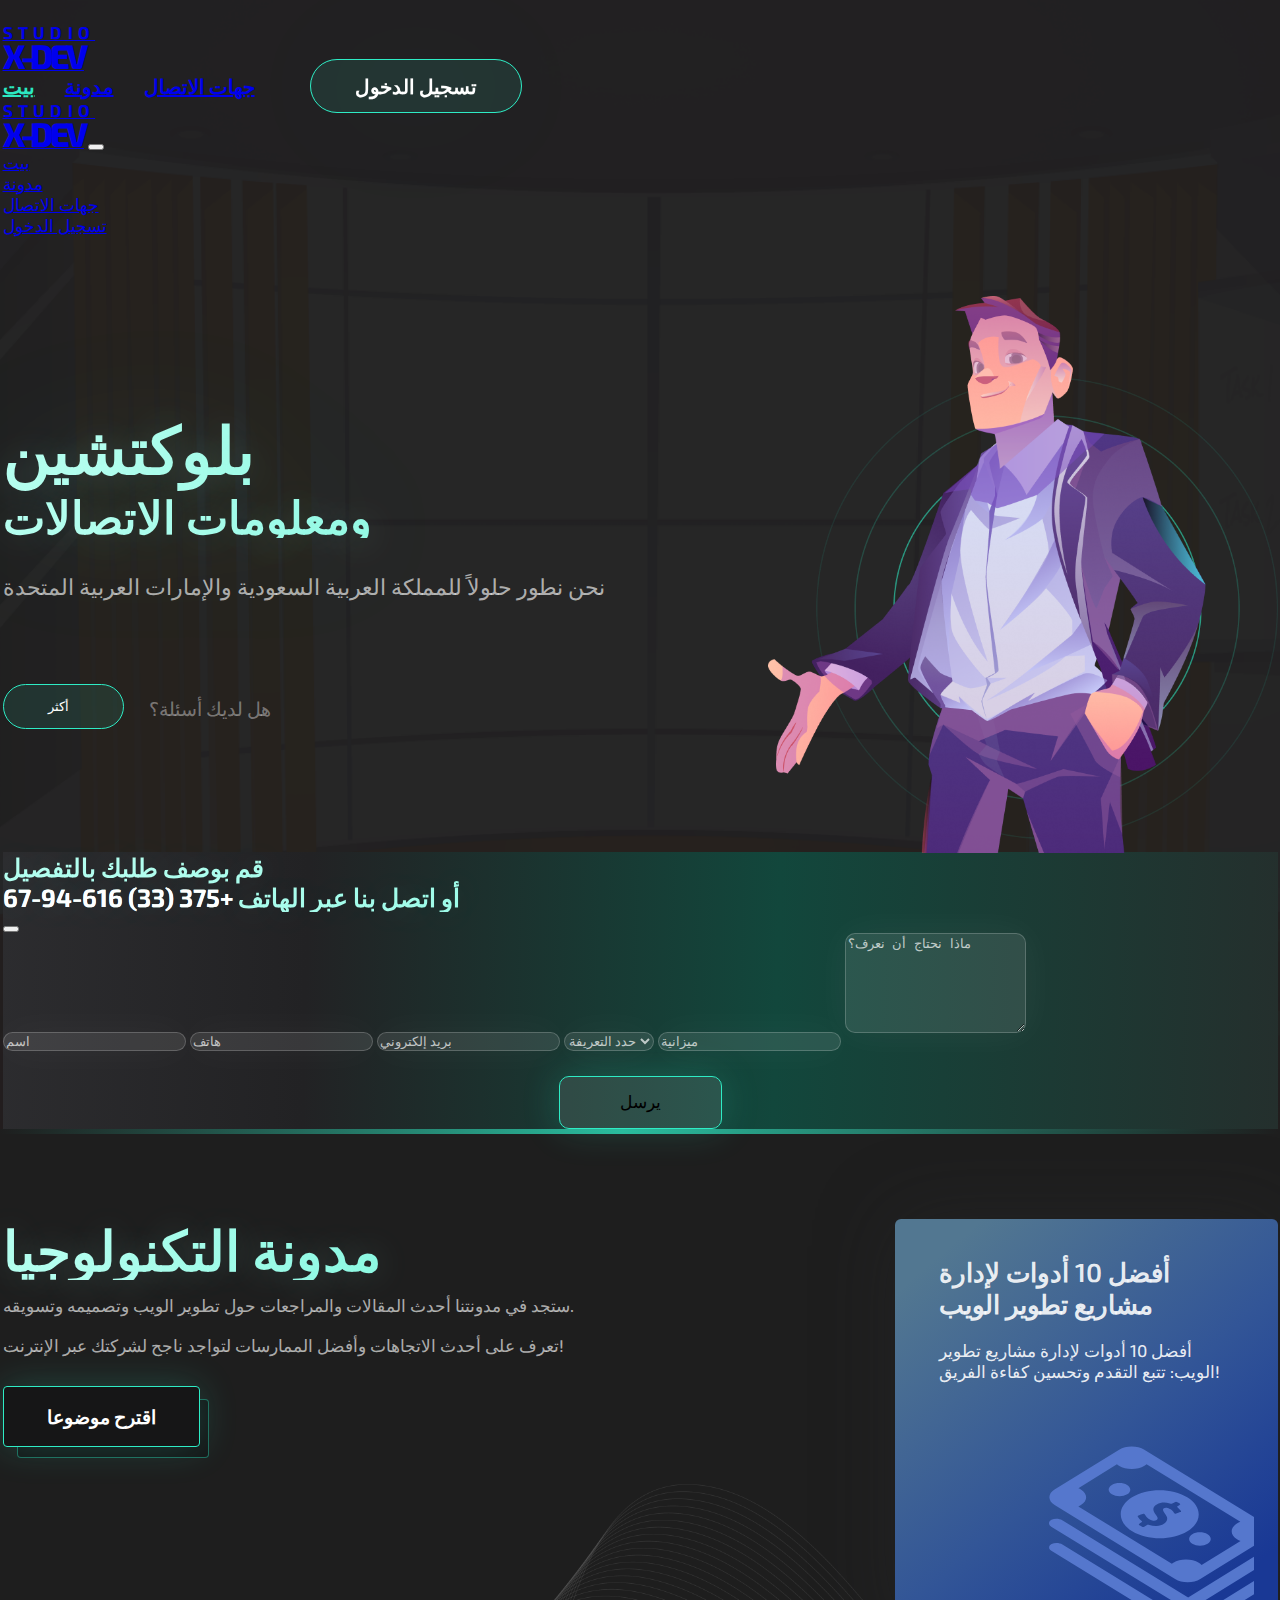
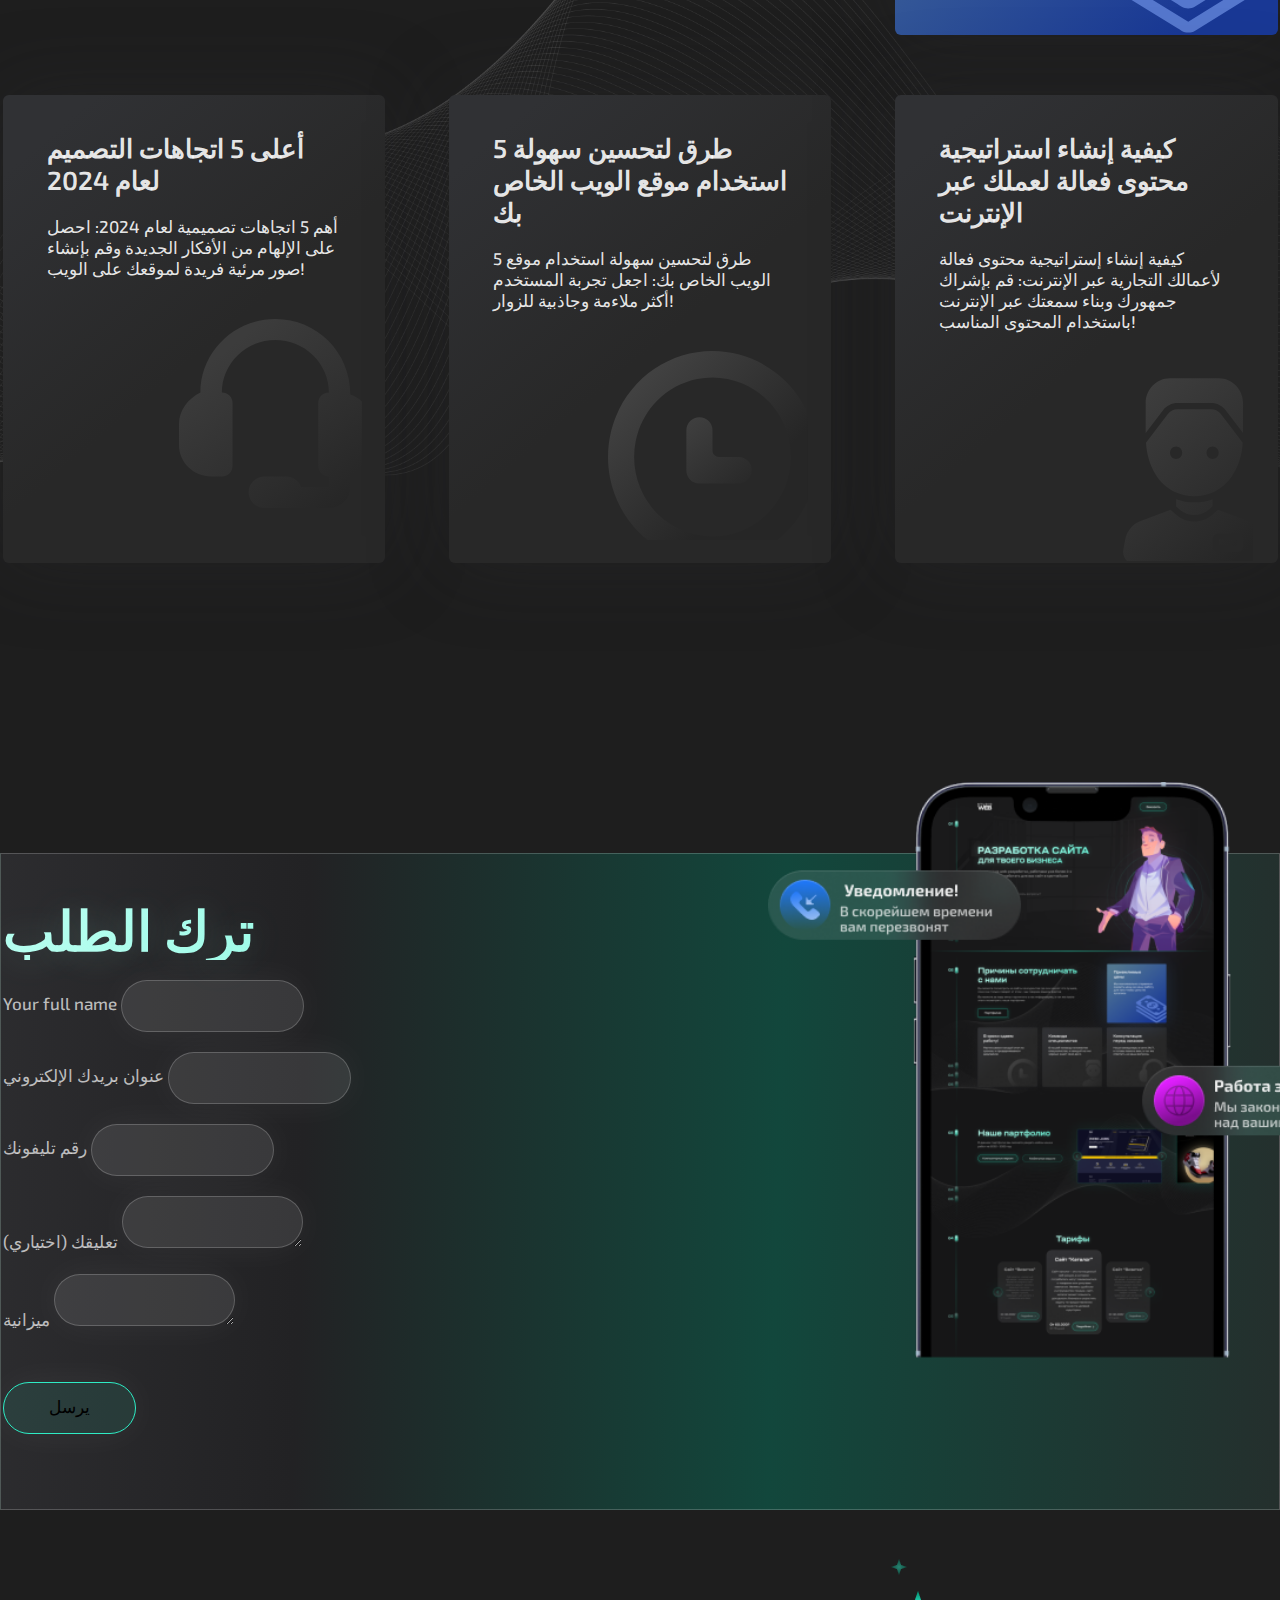
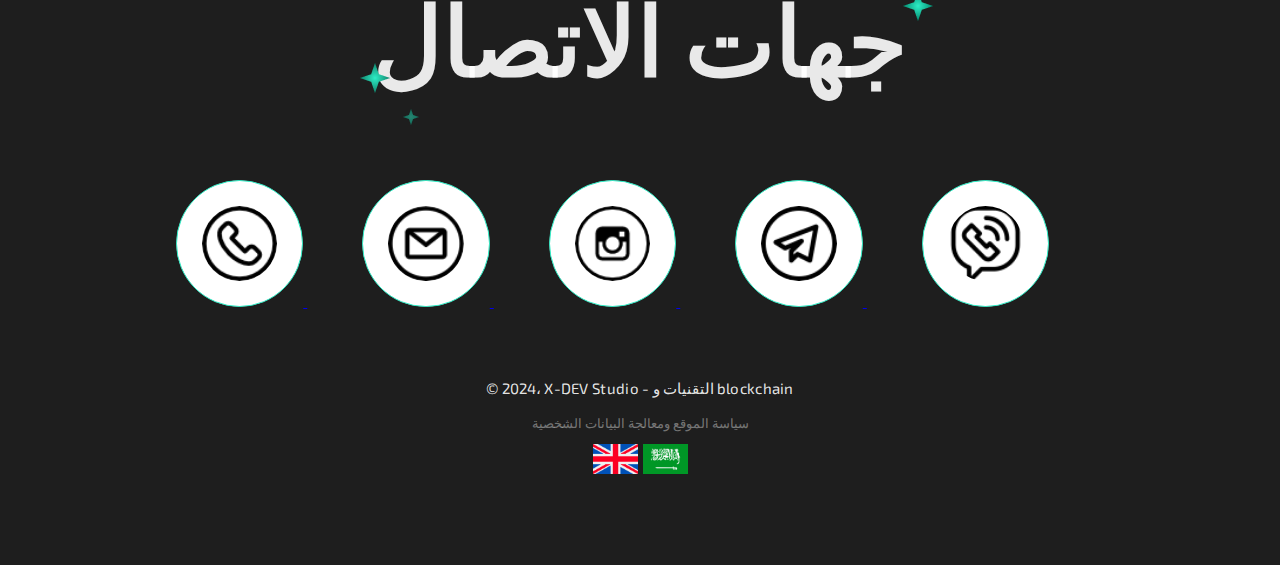
<file: news.html>
<!DOCTYPE html>
<html lang="en">

<head>
  <meta charset="UTF-8">
  <meta name="viewport" content="width=device-width, initial-scale=1.0">
  <meta http-equiv="X-UA-Compatible" content="ie=edge">
  <title>مدونة التكنولوجيا | خدمة الطلب</title>
  <meta name="description"
    content="Internet marketing and online advertising agency ConvertMonster: creation of Landing Page, setting up contextual advertising, SEO analysis, effective email marketing." />
  <meta name="keywords" content="websites, development, website creation, landing page, corporate website" />
  <link rel="icon" href="img/fav.ico" type="image/x-icon">
  <link rel="preconnect" href="https://fonts.googleapis.com">
  <link rel="preconnect" href="https://fonts.gstatic.com" crossorigin>
  <link
    href="https://fonts.googleapis.com/css2?family=Exo+2:ital,wght@0,100;0,200;0,300;0,400;0,500;0,600;0,700;0,800;0,900;1,100;1,200;1,300;1,400;1,500;1,600;1,700;1,800;1,900&display=swap"
    rel="stylesheet">
  <link rel="stylesheet" href="https://cdnjs.cloudflare.com/ajax/libs/font-awesome/6.4.0/css/all.min.css"
    integrity="sha512-iecdLmaskl7CVkqkXNQ/ZH/XLlvWZOJyj7Yy7tcenmpD1ypASozpmT/E0iPtmFIB46ZmdtAc9eNBvH0H/ZpiBw=="
    crossorigin="anonymous" referrerpolicy="no-referrer" />
  <link href="https://cdn.jsdelivr.net/npm/bootstrap@5.3.0-alpha1/dist/css/bootstrap.min.css" rel="stylesheet"
    integrity="sha384-GLhlTQ8iRABdZLl6O3oVMWSktQOp6b7In1Zl3/Jr59b6EGGoI1aFkw7cmDA6j6gD" crossorigin="anonymous">
  <link rel="stylesheet" href="css/reset.css">
  <link rel="stylesheet" href="css/slick.css">
  <link rel="stylesheet" href="css/jquery.fancybox.css">
  <link rel="stylesheet" href="css/style.css">
</head>

<body>
  <section class="main">
    <div class="wrapper">
      <div class="row">
        <div class="col-12">
          <div class="container">
            <header class="header">
              <div class="header-inner">
                <nav class="navbar navbar-dark bg-dark fixed-top">
                  <div class="container-fluid">
                    <a class="navbar-brand logo" href="https://x-dev.website/">Studio <br><span>x-dev</span></a>
                    <div class="menu-inner">
                      <ul class="menu-list">
                        <li class="menu-list-item">
                          <a class="nav-link active-menu" aria-current="page" href="arab.html" id="main">بيت</a>
                        </li>
                        <li class="menu-list-item">
                          <a class="nav-link" href="news.html">مدونة</a>
                        </li>
                        <li class="menu-list-item">
                          <a class="nav-link" href="#" id="contacts">جهات الاتصال</a>
                        </li>
                        <li class="menu-list-item">
                          <a href="#" class="header-phone">تسجيل الدخول</a>
                        </li>
                      </ul>
                    </div>
                    <button class="navbar-toggler menu-toggle" type="button" data-bs-toggle="offcanvas"
                      data-bs-target="#offcanvasDarkNavbar" aria-controls="offcanvasDarkNavbar">
                      <span class="navbar-toggler-icon"></span>
                    </button>
                    <div class="offcanvas offcanvas-end text-bg-dark" tabindex="-1" id="offcanvasDarkNavbar"
                      aria-labelledby="offcanvasDarkNavbarLabel">
                      <div class="offcanvas-header">
                        <a class="navbar-brand logo" href="https://x-dev.website/">Studio <br><span>x-dev</span></a>
                        <button type="button" class="btn-close btn-close-white" data-bs-dismiss="offcanvas"
                          aria-label="Close"></button>
                      </div>
                      <div class="offcanvas-body">
                        <ul class="navbar-nav justify-content-end flex-grow-1 pe-3">
                          <li class="nav-item">
                            <a class="nav-link active" aria-current="page" href="arab.html">بيت</a>
                          </li>
                          <li class="nav-item">
                            <a class="nav-link" href="news.html">مدونة</a>
                          </li>
                          <li class="nav-item">
                            <a class="nav-link" href="#">جهات الاتصال</a>
                          </li>
                          <li class="nav-item">
                            <a class="nav-link button header-button" href="#">تسجيل الدخول</a>
                          </li>
                        </ul>
                      </div>
                    </div>
                  </div>
                </nav>
                <div class="main-content">
                  <div class="main-info">
                    <h1>بلوكتشين <br> <span>ومعلومات الاتصالات</span></h1>
                    <p>نحن نطور حلولاً للمملكة العربية السعودية والإمارات العربية المتحدة</p>
                    <div class="info-order">
                      <button type="button" class="button main-button" data-bs-toggle="modal"
                        data-bs-target="#callbackModal">أكثر <i class="fa-solid fa-angle-right fa-beat"
                          style="color: #ffffff;"></i></button>
                      <p><a href="#">هل لديك أسئلة؟</a></p>
                    </div>
                  </div>
                  <div class="main-banner">
                    <img src="img/man.png" alt="Сайты на зака в Минске">
                  </div>
                </div>
              </div>
            </header>
            <!-- Модальное окно -->
            <div class="modal fade" id="callbackModal" tabindex="-1" aria-labelledby="callbackModalLabel"
              aria-hidden="true">
              <div class="modal-dialog">
                <div class="modal-content main-modal-content">
                  <div class="modal-header main-modal-header">
                    <p>قم بوصف طلبك بالتفصيل <br> أو اتصل بنا عبر الهاتف <a href="tel:+375336169467">+375
                        (33) 616-94-67</a></p>
                    <button type="button" class="btn-close" data-bs-dismiss="modal" aria-label="Закрыть"></button>
                  </div>
                  <div class="modal-body main-modal-body">
                    <form class="header-form">
                      <input type="text" class="form-control" placeholder="اسم" aria-label="اسم">
                      <input type="tel" class="form-control" placeholder="هاتف" aria-label="هاتف">
                      <input type="email" class="form-control" id="floatingInput" placeholder="بريد إلكتروني">
                      <select class="form-select" id="floatingSelect" aria-label="Floating label select example">
                        <option selected>حدد التعريفة</option>
                        <option>ابتدائي</option>
                        <option>قاعدة</option>
                        <option>متوسط</option>
                        <option>احترافي</option>
                        <option>أقصى</option>
                      </select>
                      <input type="text" class="form-control" placeholder="ميزانية" aria-label="Budget">
                      <textarea class="form-control" placeholder="ماذا نحتاج أن نعرف؟" id="floatingTextarea2"
                        style="height: 100px"></textarea>
                      <button type="button" class="btn btn-secondary">يرسل</button>
                    </form>
                  </div>
                </div>
              </div>
            </div>
          </div>
        </div>
      </div>
    </div>
  </section>
  <section class="specail-border"></section>
  <section class="reasons">
    <div class="row">
      <div class="col-12">
        <div class="container">
          <div class="reasons-inner">
            <div class="reasons-top">
              <div class="reasons-info">
                <h2>مدونة التكنولوجيا</h2>
                <p>ستجد في مدونتنا أحدث المقالات والمراجعات حول تطوير الويب وتصميمه وتسويقه.</p>
                <p>تعرف على أحدث الاتجاهات وأفضل الممارسات لتواجد ناجح لشركتك عبر الإنترنت!
                </p>
                <a href="#" class="reasons-button" id="me-order">اقترح موضوعا</a>
              </div>
              <div class="reasons-card">
                <div class="card-inner">
                  <h4>أفضل 10 أدوات لإدارة مشاريع تطوير الويب</h4>
                  <p>أفضل 10 أدوات لإدارة مشاريع تطوير الويب: تتبع التقدم وتحسين كفاءة الفريق!</p>
                  <img src="img/price.svg" alt="Цены на создание сайта">
                </div>
              </div>
            </div>
            <div class="reasons-bottom">
              <div class="reasons-card">
                <div class="card-inner">
                  <h4>أعلى 5 اتجاهات التصميم لعام 2024</h4>
                  <p>أهم 5 اتجاهات تصميمية لعام 2024: احصل على الإلهام من الأفكار الجديدة وقم بإنشاء صور مرئية فريدة لموقعك على الويب!</p>
                  <img src="img/consult.svg" alt="Этапы разработки сайта" class="consult">
                </div>
              </div>
              <div class="reasons-card">
                <div class="card-inner">
                  <h4>5 طرق لتحسين سهولة استخدام موقع الويب الخاص بك</h4>
                  <p>5 طرق لتحسين سهولة استخدام موقع الويب الخاص بك: اجعل تجربة المستخدم أكثر ملاءمة وجاذبية للزوار!</p>
                  <img src="img/time.svg" alt="Создание веб сайта" class="time">
                </div>
              </div>
              <div class="reasons-card">
                <div class="card-inner">
                  <h4>كيفية إنشاء استراتيجية محتوى فعالة لعملك عبر الإنترنت</h4>
                  <p>كيفية إنشاء إستراتيجية محتوى فعالة لأعمالك التجارية عبر الإنترنت: قم بإشراك جمهورك وبناء سمعتك عبر الإنترنت باستخدام المحتوى المناسب!</p>
                  <img src="img/team.svg" alt="Создание сайта с нуля" class="spec">
                </div>
              </div>
            </div>
          </div>
        </div>
      </div>
    </div>
  </section>
  <section class="order">
    <div class="row">
      <div class="col-12">
        <div class="container">
          <div class="order-inner">
            <div class="order-info">
              <div class="order-form-info">
                <h2>ترك الطلب</h2>
                <form class="row g-3 order-form">
                  <div class="col-md-6">
                    <label for="inputEmail4" class="form-label">Your full name</label>
                    <input type="email" class="form-control" id="inputEmail4">
                  </div>
                  <div class="col-md-6">
                    <label for="inputPassword4" class="form-label">عنوان بريدك  الإلكتروني</label>
                    <input type="email" class="form-control" id="exampleInputEmail1" aria-describedby="emailHelp">
                  </div>
                  <div class="col-md-6">
                    <label for="inputEmail4" class="form-label">رقم تليفونك</label>
                    <input type="tel" class="form-control" id="inputEmail4">
                  </div>
                  <div class="col-md-6">
                    <label for="inputPassword4" class="form-label">تعليقك (اختياري)</label>
                    <textarea class="form-control" aria-label="С текстовым полем"></textarea>
                  </div>
                  <div class="col-md-6">
                    <label for="inputPassword4" class="form-label">ميزانية</label>
                    <textarea class="form-control" aria-label="С текстовым полем"></textarea>
                  </div>
                  <div class="col-md-6">
                    <button type="submit" class="btn btn-primary">يرسل</button>
                  </div>
                </form>
              </div>
              <div class="order-form-banner">
                <img src="img/phone.png" alt="Разработка сайтов на заказ">
              </div>
            </div>
          </div>
        </div>
      </div>
    </div>
  </section>
  <footer class="footer">
    <div class="row">
      <div class="col-12">
        <div class="container">
          <div class="footer-inner">
            <p>جهات الاتصال</p>
            <div class="social">
              <a href="tel:+375336169467">
                <img src="img/social/phone.png" alt="Агенство по разработке сайтов">
              </a>
              <a href="mailto:test@gmail.com">
                <img src="img/social/gmail.png" alt="Заказать сайт с нуля">
              </a>
              <a href="https://www.instagram.com/" target="_blank">
                <img src="img/social/instagram.png" alt="Разработка сайтов в Минске">
              </a>
              <a href="https://desktop.telegram.org/" target="_blank">
                <img src="img/social/telegram.png" alt="Создание сайтов в Минске">
              </a>
              <a href="https://www.viber.com/ru/" target="_blank">
                <img src="img/social/viber.png" alt="Создать сайт с нуля">
              </a>
            </div>
            <div class="footer-bottom">
              <p>© 2024، X-DEV Studio - التقنيات و blockchain</p>
              <a href="#">سياسة الموقع ومعالجة البيانات الشخصية</a>
              <div class="lang-chec">
                <a href="blog.html">
                  <img src="img/eng.png" alt="">
                </a>
                <a href="news.html">
                  <img src="img/aravia.png" alt="">
                </a>
              </div>
            </div>
          </div>
        </div>
      </div>
    </div>
  </footer>



  <script src="https://ajax.googleapis.com/ajax/libs/jquery/3.4.1/jquery.min.js"></script>
  <script src="https://cdn.jsdelivr.net/npm/@popperjs/core@2.11.6/dist/umd/popper.min.js"
    integrity="sha384-oBqDVmMz9ATKxIep9tiCxS/Z9fNfEXiDAYTujMAeBAsjFuCZSmKbSSUnQlmh/jp3"
    crossorigin="anonymous"></script>
  <script src="https://cdn.jsdelivr.net/npm/bootstrap@5.3.0-alpha1/dist/js/bootstrap.min.js"
    integrity="sha384-mQ93GR66B00ZXjt0YO5KlohRA5SY2XofN4zfuZxLkoj1gXtW8ANNCe9d5Y3eG5eD"
    crossorigin="anonymous"></script>
  <script src="js/slick.min.js"></script>
  <script src="js/jquery.fancybox.min.js"></script>
  <script src="js/main.js"></script>
</body>

</html>
</file>
<file: css/style.css>
*{
    box-sizing: border-box;
}

body{
    font-family: 'Exo 2', sans-serif;
    font-weight: 500;
    font-size: 17px;
    line-height: 21px;
    color: rgba(255, 255, 255, 0.9);
    background-color: #1E1E1E;
    overflow-x: hidden;
}

h1{
    font-weight: 800;
    font-size: 65px;
    line-height: 60px;
    text-transform: uppercase;
}

h2{
    font-weight: 700;
    font-size: 55px;
    line-height: 61px;
}

h3{
    font-weight: 700;
    font-size: 32px;
    line-height: 38px;
}

h4{
    font-weight: 600;
    font-size: 26px;
    line-height: 32px;
}

.container{
    max-width: 1275px;
    margin: 0 auto;
}

.bg-dark{
    background-color: transparent !important;
}

.fixed-top{
    position: unset;
}

.main{
    background-image: url(../img/back.png);
    background-repeat: no-repeat;
    background-position: center center;
    background-size: cover;
}

.navbar{
    padding-top: 20px;
    padding-bottom: 60px;
    --bs-navbar-padding-y: 0;
}

.logo{
    font-weight: 700;
    font-size: 17px;
    line-height: 24px;
    letter-spacing: 0.31em;
    text-transform: uppercase;
    max-width: 87px;
}

.logo span{
    font-weight: 800;
    font-size: 34px;
    letter-spacing: -0.115em;
}

.menu-list{
    display: flex;
    align-items: center;
}

.menu-toggle{
    display: none;
}

.menu-list-item{
    margin-right: 30px;
}

.menu-list-item:nth-child(3){
    margin-right: 55px;
}

.menu-list-item a{
    font-weight: 600;
    font-size: 20px;
    line-height: 24px;
}

.header-phone{
    text-decoration: none;
    color: #fff;
    padding: 14px 44px;
    color: #FFFFFF;
    background: rgba(46, 236, 197, 0.1);
    border: 1.5px solid #2EECC5;
    filter: drop-shadow(0px 0px 62px rgba(46, 236, 197, 0.15));
    border-radius: 41px;
    cursor: pointer;
    transition: all .5s;
    font-weight: 600;
    font-size: 20px;
    line-height: 24px;
    transition: all .5s;
}

.header-phone:hover{
    border-radius: 10px;
}

.specail-border{
    height: 5px;
    background: linear-gradient(90deg, rgba(42, 188, 158, 0) 0%, #2ABC9E 48.65%, rgba(42, 188, 158, 0) 100%);
    margin-bottom: 85px;
}

a.active-menu{
    color: #2CE8C2;
}

.main-modal-content{
    background: linear-gradient(91.69deg, #313134 -11.81%, #222224 23.9%, #12473C 60.63%, #292929 110.44%);
}

.modal-header{
    border: none;
}

.main-modal-header p{
    font-weight: 700;
    font-size: 25px;
    line-height: 30px;
    background: linear-gradient(91.2deg, #B5FEEF 10.31%, #2EECC5 165.09%);
    -webkit-background-clip: text;
    -webkit-text-fill-color: transparent;
    text-shadow: 0px 0px 36px rgb(165 252 235 / 20%);
}

.main-modal-header a{
    color: #fff;
    -webkit-text-fill-color: #fff;
    text-decoration: none;
}

.header-form input, .header-form textarea, .header-form select {
    background: rgba(255, 255, 255, 0.1);
    border: 1.5px solid rgba(255, 255, 255, 0.2);
    box-shadow: 0px 0px 38px rgb(255 255 255 / 5%);
    border-radius: 10px;
    margin-bottom: 25px;
    color: #fff;
}

.header-form input::placeholder, .header-form textarea::placeholder{
    color: rgba(255, 255, 255, 0.7);
}

.header-form select{
    color: rgba(255, 255, 255, 0.7);
}

.header-form option{
    color: #161617;
}

.header-form button{
    border: 1.5px solid #2EECC5;
    box-shadow: 0px 0px 38px rgb(46 236 197 / 20%);
    border-radius: 10px;
    display: block;
    margin: 0 auto;
    padding: 15px 60px;
    background: rgba(255, 255, 255, 0.1);
    font-weight: 500;
    font-size: 17px;
    cursor: pointer;
    transition: all .5s;
}

.header-form button:hover{
    box-shadow: none;
    background: transparent;
    border: 1.5px solid #2EECC5;
}

.main-info h1{
    background: linear-gradient(91.2deg, #B5FEEF 10.31%, #2EECC5 165.09%);
    -webkit-background-clip: text;
    -webkit-text-fill-color: transparent;
    filter: drop-shadow(0px 0px 62px rgba(46, 236, 197, 0.15));
    margin-bottom: 35px;
    text-shadow: 0px 0px 36px rgb(165 252 235 / 20%);
}

.main-info span{
    font-weight: 800;
    font-size: 45px;
    line-height: 40px;
}

.main-info p{
    max-width: 670px;
    font-weight: 500;
    font-size: 22px;
    line-height: 26px;
    color: rgba(255, 255, 255, 0.65);
    margin-bottom: 85px;
}

.info-order{
    display: flex;
    align-items: center;
}

.info-order button{
    margin-right: 25px;
    padding: 14px 44px;
    background: rgba(46, 236, 197, 0.1);
    border: 1.5px solid #2EECC5;
    border-radius: 41px;
    color: #fff;
    transition: all .5s;
    cursor: pointer;
    display: flex;
}

.info-order button:hover{
    border-radius: 10px;
}

.fa-solid, .fas{
    margin-left: 10px;
    margin-top: 2px;
}

.info-order p{
    margin-bottom: 0;
}

.info-order a{
    text-decoration: none;
    font-weight: 400;
    font-size: 19px;
    line-height: 23px;
    color: rgba(255, 255, 255, 0.4);
}

.info-order a:hover{
    color: #fff;
}

.main-content{
    display: flex;
    align-items: center;
    justify-content: space-between;
}

.main-info{
    width: 60%;
}

.main-banner{
    width: 40%;
}

.main-banner img{
    width: 100%;
    margin-bottom: -5px;
}

.reasons{
    background-image: url(../img/reason-bg.png);
    background-repeat: no-repeat;
    background-position: center center;
    background-size: contain;
    margin-bottom: 290px;
}

.reasons-top{
    display: flex;
    justify-content: space-between;
    margin-bottom: 60px;
}

.reasons-top .reasons-card{
    background: linear-gradient(139.56deg, #527791 10.06%, #325597 53.72%, #193895 88%);
}

.reasons-top .reasons-card img{
    display: block;
    margin: 0 0 -35px 104px;
}

.reasons-info{
    width: 70%;
}

.reasons-info h2{
    background: linear-gradient(91.2deg, #B5FEEF 10.31%, #2EECC5 165.09%);
    -webkit-background-clip: text;
    -webkit-text-fill-color: transparent;
    text-shadow: 0px 0px 36px rgb(165 252 235 / 20%);
    max-width: 670px;
    margin-bottom: 15px;
}

.reasons-info p{
    font-weight: 500;
    font-size: 17px;
    line-height: 20px;
    color: rgba(255, 255, 255, 0.65);
    max-width: 670px;
    margin-bottom: 20px;
}

.reasons-info p:nth-child(3){
    margin-bottom: 50px;
}

.reasons-button{
    padding: 18px 43px;
    background: #161617;
    border: 1.5px solid #2EECC5;
    box-shadow: 0px 0px 38px rgb(46 236 197 / 20%);
    border-radius: 4px;
    color: #fff;
    font-weight: 600;
    font-size: 19px;
    line-height: 23px;
    position: relative;
    text-decoration: none;
    transition: all .5s;
}

.reasons-button::after{
    content: '';
    background: #161617;
    border: 1.5px solid rgba(46, 236, 197, 0.4);
    border-radius: 4px;
    position: absolute;
    width: 190px;
    height: 57px;
    z-index: -1;
    top: 12px;
    right: -10px;
    transition: all .5s;
}

.reasons-button:hover{
    box-shadow: none;
}

.reasons-bottom{
    display: flex;
    justify-content: space-between;
}

.reasons-card{
    width: 30%;
    background: linear-gradient(139.56deg, #303134 10.06%, #282828 53.72%, #282828 88%);
    box-shadow: 0px 0px 80px rgb(44 44 45 / 35%);
    border-radius: 6px;
}

.card-inner{
    padding: 37px 44px;
}

.card-inner h4{
    margin-bottom: 20px;
}

.card-inner p{
    font-weight: 500;
    font-size: 17px;
    line-height: 21px;
    margin-bottom: 40px;
    color: rgba(255, 255, 255, 0.9);
}

.card-inner img{
    display: block;
}

.time{
    margin: 0 0 -35px 115px;
}

.spec{
    margin: 0 0 -35px 158px;
}

.consult{
    margin: 0px 0 -35px 132px;
}

.partfolio{
    margin-bottom: 215px;
}

.partfolio-inner{
    margin-bottom: 355px;
    display: flex;
    justify-content: space-between;
}

.partfolio-info{
    width: 50%;
}

.partfolio-card{
    width: 50%;
}

.partfolio-slider-item img{
    margin: 0 auto;
    width: 90%;
    border-radius: 10px;
}

.partfolio-info h2{
    background: linear-gradient(91.2deg, #B5FEEF 10.31%, #2EECC5 165.09%);
    -webkit-background-clip: text;
    -webkit-text-fill-color: transparent;
    text-shadow: 0px 0px 36px rgb(165 252 235 / 20%);
    margin-bottom: 20px;
}

.partfolio-info p{
    max-width: 525px;
    font-weight: 500;
    font-size: 17px;
    color: rgba(255, 255, 255, 0.65);
    margin-bottom: 40px;
}

.partfolio-button{
    padding: 15px 30px;
    background: rgba(46, 236, 197, 0.1);
    border: 1.5px solid #2EECC5;
    box-shadow: 0px 0px 37px rgb(46 236 197 / 20%);
    border-radius: 49px;
    font-weight: 500;
    font-size: 17px;
    line-height: 20px;
    color: #FFFFFF;
    text-decoration: none;
}

.prev-button{
    width: 70px;
    height: 70px;
    border-radius: 50%;
    background: linear-gradient(165.96deg, #19201F 16.33%, #323939 90%);
    border: 1.5px solid rgba(46, 236, 197, 0.5);
    box-shadow: 0px 0px 106px rgba(46, 236, 197, 0.1);
    position: absolute;
    z-index: 1;
    top: 36%;
    left: -5%;
}


.next-button{
    width: 70px;
    height: 70px;
    border-radius: 50%;
    background: linear-gradient(165.96deg, #19201F 16.33%, #323939 90%);
    border: 1.5px solid rgba(46, 236, 197, 0.5);
    box-shadow: 0px 0px 106px rgba(46, 236, 197, 0.1);
    position: absolute;
    top: 36%;
    left: 95%;

}

.next-button .fa-solid{
    margin-left: 0;
    margin-bottom: 0;
}

.prev-button .fa-solid{
    margin-left: 0;
    margin-bottom: 0;
}

.mob-button{
    display: none;
}

.rates-inner h2{
    background: linear-gradient(87.77deg, #B5FEEF 10.96%, #2EECC5 259.77%);
    -webkit-background-clip: text;
    -webkit-text-fill-color: transparent;
    text-shadow: 0px 0px 36px rgb(165 252 235 / 20%);
    text-align: center;
    margin-bottom: 40px;
}

.rates-slider .prev-button{
    left: -3%;
}

.rates-slider-item{
    margin-right: 33px;
}

.rates-card{
    background: linear-gradient(168.64deg, #313134 9.31%, #292929 61.88%, #282828 111.76%);
    border: 1px solid rgba(255, 255, 255, 0.2);
    border-radius: 36px;
}

.rates-card-inner{
    padding: 45px 25px 20px 25px;
}

.rates-card-inner h3{
    text-align: center;
    margin-bottom: 50px;
}

.rates-card-inner p{
    text-align: center;
    margin-bottom: 120px;
    font-weight: 500;
    font-size: 17px;
    line-height: 26px;
    color: rgba(255, 255, 255, 0.75);
    min-height: 260px;
}

.rates-card-order{
    display: flex;
    justify-content: space-between;
    align-items: center;
}

.rates-card-cost p{
    font-weight: 700;
    font-size: 22px;
    line-height: 34px;
    margin-bottom: 0;
    min-height: fit-content;
}

.rates-card-cost span{
    font-weight: 500;
    font-size: 17px;
    line-height: 26px;
    color: rgba(255, 255, 255, 0.4);
}

.rates-button{
    font-weight: 600;
    font-size: 17px;
    line-height: 20px;
    color: #fff;
    padding: 18px 25px;
    background: rgba(46, 236, 197, 0.1);
    border: 1.5px solid #2EECC5;
    box-shadow: 0px 0px 38px rgb(46 236 197 / 10%);
    border-radius: 41px;
    cursor: pointer;
    transition: all .5s;
}

.rates-button:hover{
    border-radius: 10px;
}

.order{
    background: linear-gradient(91.69deg, #313134 -11.81%, #222224 23.9%, #12473C 60.63%, #292929 110.44%);
    border: 1px solid rgba(255, 255, 255, 0.2);
    margin-bottom: 70px;
}

.order-inner{
    padding-top: 45px;
    padding-bottom: 55px;
}

.order-info{
    display: flex;
}

.order-form-info{
    width: 60%;
}

.order-form-info h2{
    background: linear-gradient(91.2deg, #B5FEEF 10.31%, #2EECC5 165.09%);
    -webkit-background-clip: text;
    -webkit-text-fill-color: transparent;
    text-shadow: 0px 0px 36px rgb(165 252 235 / 20%);
    margin-bottom: 20px;
}

.order-form div{
    margin-bottom: 20px;
}

.order-form label{
    margin-bottom: 4px;
    font-weight: 500;
    font-size: 17px;
    line-height: 26px;
    color: rgba(255, 255, 255, 0.7);
}

.order-form input, .order-form textarea{
    max-width: 437px;
    min-height: 52px;
    max-height: 52px;
    background: rgba(255, 255, 255, 0.1);
    border: 1.5px solid rgba(255, 255, 255, 0.2);
    box-shadow: 0px 0px 38px rgb(255 255 255 / 5%);
    border-radius: 41px;
}

.order-form button{
    font-weight: 500;
    font-size: 17px;
    line-height: 26px;
    margin-top: 30px;
    background: rgba(46, 236, 197, 0.1);
    border: 1.5px solid #2EECC5;
    box-shadow: 0px 0px 38px rgb(255 255 255 / 5%);
    border-radius: 41px;
    padding: 12px 45px;
    cursor: pointer;
    transition: all .5s;
}

.order-form button:hover{
    border-radius: 10px;
    background: rgba(46, 236, 197, 0.1);
    border: 1.5px solid #2EECC5;
    box-shadow: 0px 0px 38px rgb(255 255 255 / 5%);
}

.order-form-banner{
    width: 30%;
    position: relative;
}

.order-form-banner img{
    position: absolute;
    top: -21%;
    width: 164%;
}

.footer-inner{
    text-align: center;
    padding-bottom: 85px;
}

.footer-inner p{
    font-weight: 700;
    font-size: 96px;
    line-height: 115px;
    letter-spacing: 0.02em;
    margin-bottom: 85px;
    position: relative;
}

.footer-inner p::before{
    content: url(../img/social/left-star.png);
    position: absolute;
    top: 43%;
    left: 28%;
}

.footer-inner p::after{
    content: url(../img/social/right-star.png);
    position: absolute;
    top: -48%;
    right: 27%;
}

.social img{
    padding: 25px;
    background: #FFFFFF;
    border-radius: 50%;
    width: 10%;
    transition: all .5s;
    border: 1.5px solid #2EECC5;
    cursor: pointer;
}

.social a{
    margin-right: 55px;
}

.social img:hover{
    padding: 30px;
    background: radial-gradient(77.86% 77.86% at 49.29% 50.71%, #2EECC5 0%, #00644F 100%);
}

.social{
    margin-bottom: 70px;
}

.footer-bottom p{
    font-weight: 400;
    font-size: 15px;
    line-height: 15px;
    margin-bottom: 15px;
}

.footer-bottom a{
    font-weight: 400;
    font-size: 13px;
    text-decoration: none;
    color: rgba(255, 255, 255, 0.4);
}

.footer-bottom p::after{
    content: '';
}

.footer-bottom p:before{
    content: '';
}

.lang-chec{
    display: flex;
    align-items: center;
    justify-content: center;
    margin-top: 10px;
}

.lang-chec img{
    width: 45px;
    max-width: 45px;
}

.lang-chec a:first-child{
    margin-right: 5px;
}

@media (max-width: 575.98px) {

    html, body {
        /* Убирает прокрутку по горизонтале, для мобильной версии */
        overflow-x: hidden;
    }

    .navbar{
        padding-top: 55px;
        padding-bottom: 125px;
    }

    .container-fluid button{
        border: none;
        padding: 0;
    }

    .navbar-toggler-icon{
        background-image: url(../img/menu.png);
        width: 45px;
        height: 45px;
    }
    
    .menu-inner{
        display: none;
    }

    .container-fluid{
        flex-direction: row-reverse;
    }

    .logo{
        font-size: 14px;
        line-height: 20px;
    }

    .logo span{
        font-size: 27px;
    }
    
    .menu-toggle{
        display: block;
    }

    .main-content{
        padding-left: 15px;
        padding-right: 15px;
        margin-bottom: 225px;
    }

    .main-info{
        width: 55%;
    }

    .main-info h1{
        font-weight: 800;
        font-size: 27px;
        line-height: 32px;
        margin-bottom: 10px;
    }

    .main-info span{
        display: none;
    }

    .main-info p{
        font-weight: 500;
        font-size: 13px;
        line-height: 16px;
        color: rgba(255, 255, 255, 0.65);
        margin-bottom: 25px;
    }

    .info-order{
        display: block;
    }

    .info-order button{
        padding: 12px 25px;
        font-weight: 600;
        font-size: 11px;
        line-height: 13px;
    }

    .info-order p{
        display: none;
    }

    .main-banner{
        width: 50%;
        position: relative;
    }

    .main-banner img{
        width: 175%;
        position: absolute;
        right: -16%;
        bottom: -43.5vh;
    }

    .reasons{
        margin-bottom: 120px;
    }
    
    .reasons-inner{
        padding-left: 15px;
        padding-right: 15px;
    }

    .reasons-top{
        flex-direction: column;
        margin-bottom: 0;
    }

    .reasons-info{
        width: 100%;
    }

    .reasons-info h2{
        font-size: 30px;
        line-height: 33px;
        text-align: center;
    }

    .reasons-info p{
        font-size: 11px;
        line-height: 13px;
        text-align: center;
    }

    .reasons-info p:nth-child(3){
        margin-bottom: 30px;
    }

    .reasons-button{
        margin: 0 auto;
        display: block;
        font-size: 13px;
        line-height: 16px;
        padding: 13px 26px;
        margin-bottom: 55px;
        text-align: center;
    }

    .reasons-button::after{
        width: 129px;
        height: 41px;
        top: 12px;
        right: -13px;
    }

    .reasons-card{
        width: 100%;
        margin-bottom: 35px;
    }

    .card-inner{
        padding: 28px 23px;
    }

    .card-inner h4{
        font-size: 22px;
        line-height: 27px;
        margin-bottom: 5px;
        max-width: 158px;
    }

    .card-inner p{
        font-size: 12px;
        line-height: 16px;
        max-width: 242px;
        margin-bottom: 15px;
    }

    .reasons-top .reasons-card img{
        margin: 0px 0 -28px 87px;
    }

    .reasons-bottom{
        flex-direction: column;
    }

    .time{
        margin: 0 0 -28px 98px;
    }

    .spec{
        margin: 0 0 -27px 142px;
    }

    .consult{
        margin: 0px 0 -25px 115px;
    }

    .partfolio{
        margin-bottom: 135px;
    }

    .partfolio-inner{
        flex-direction: column;
        margin-bottom: 135px;
    }

    .partfolio-info{
        width: 100%;
    }

    .partfolio-info h2{
        font-size: 30px;
        line-height: 33px;
        text-align: center;
        margin-bottom: 10px;
    }

    .partfolio-info p{
        font-weight: 500;
        font-size: 11px;
        line-height: 17px;
        text-align: center;
        margin-bottom: 40px;
    }

    .partfolio-button{
        display: none;
    }

    .partfolio-card{
        width: 100%;
    }

    .mob-button{
        display: block;
        margin: 0 auto;
        padding: 12px 25px;
        font-weight: 600;
        font-size: 11px;
        line-height: 13px;
        text-align: center;
    }

    .partfolio-slider{
        margin-bottom: 100px;
    }

    .prev-button{
        top: 105%;
        left: 1%;
        width: 45px;
        height: 45px;
    }

    .next-button{
        top: 105%;
        left: 86%;
        width: 45px;
        height: 45px;
    }

    .rates-slider .prev-button {
        left: 5%;
        top: 102%;
        width: 45px;
        height: 45px;
    }

    .rates-slider .next-button {
        top: 102%;
        left: 83%;
        width: 45px;
        height: 45px;
    }

    .rates-slider-item{
        margin: 0 auto;
    }

    .rates-inner h2{
        font-size: 30px;
        line-height: 33px;
    }

    .rates-card{
        width: 90%;
        margin: 0 auto;
    }

    .rates-card-inner{
        padding: 35px 25px 15px 25px;
    }

    .rates-card-inner h3{
        font-size: 25px;
        line-height: 30px;
        margin-bottom: 25px;
    }

    .rates-card-inner p{
        font-size: 12px;
        line-height: 18px;
        min-height: 190px;
    }

    .rates-card-cost p{
        font-size: 16px;
        line-height: 25px;
        min-height: fit-content;
    }

    .rates-card-cost span{
        font-size: 13px;
        line-height: 20px;
    }

    .rates-button{
        padding: 12px 20px;
        font-size: 12px;
        line-height: 14px;
    }

    .order{
        margin-bottom: 400px;
    }

    .order-inner{
        padding: 30px 25px;
    }

    .order-info{
        flex-direction: column;
    }

    .order-form-info{
        width: 100%;
    }

    .order-form-banner{
        width: 100%;
    }

    .order-form-banner img{
        position: absolute;
        top: 120px;
        width: 100%;
        left: 0;
    }

    .order-form-info h2{
        font-size: 37px;
        line-height: 41px;
        text-align: center;
        margin-bottom: 35px;
    }

    .order-form div{
        margin-top: 0;
        margin-bottom: 15px;
    }

    .order-form button{
        display: block;
        margin: 0 auto;
        margin-top: 25px;
    }

    .footer-inner{
        padding-bottom: 15px;
    }

    .footer-inner p{
        display: none;
    }

    .social{
        background: linear-gradient(73.49deg, #313134 -57.16%, #222224 3.42%, #292929 86.16%);
        border-top: 1px solid rgba(255, 255, 255, 0.2);
        border-bottom: 1px solid rgba(255, 255, 255, 0.2);
        margin-bottom: 15px;
        padding-top: 15px;
        padding-bottom: 15px;
    }
    
    .social a{
        margin-right: 10px;
    }

    .footer-bottom p{
        display: block;
        font-size: 9px;
        line-height: 10px;
        margin-bottom: 8px;
    }

    .footer-bottom a{
        font-size: 9px;
        line-height: 10px;
    }

    .social img{
        padding: 10px;
        width: 15%;
    }

}

@media (max-width: 767.98px) {

}

@media (max-width: 991.98px) {

}
</file>
